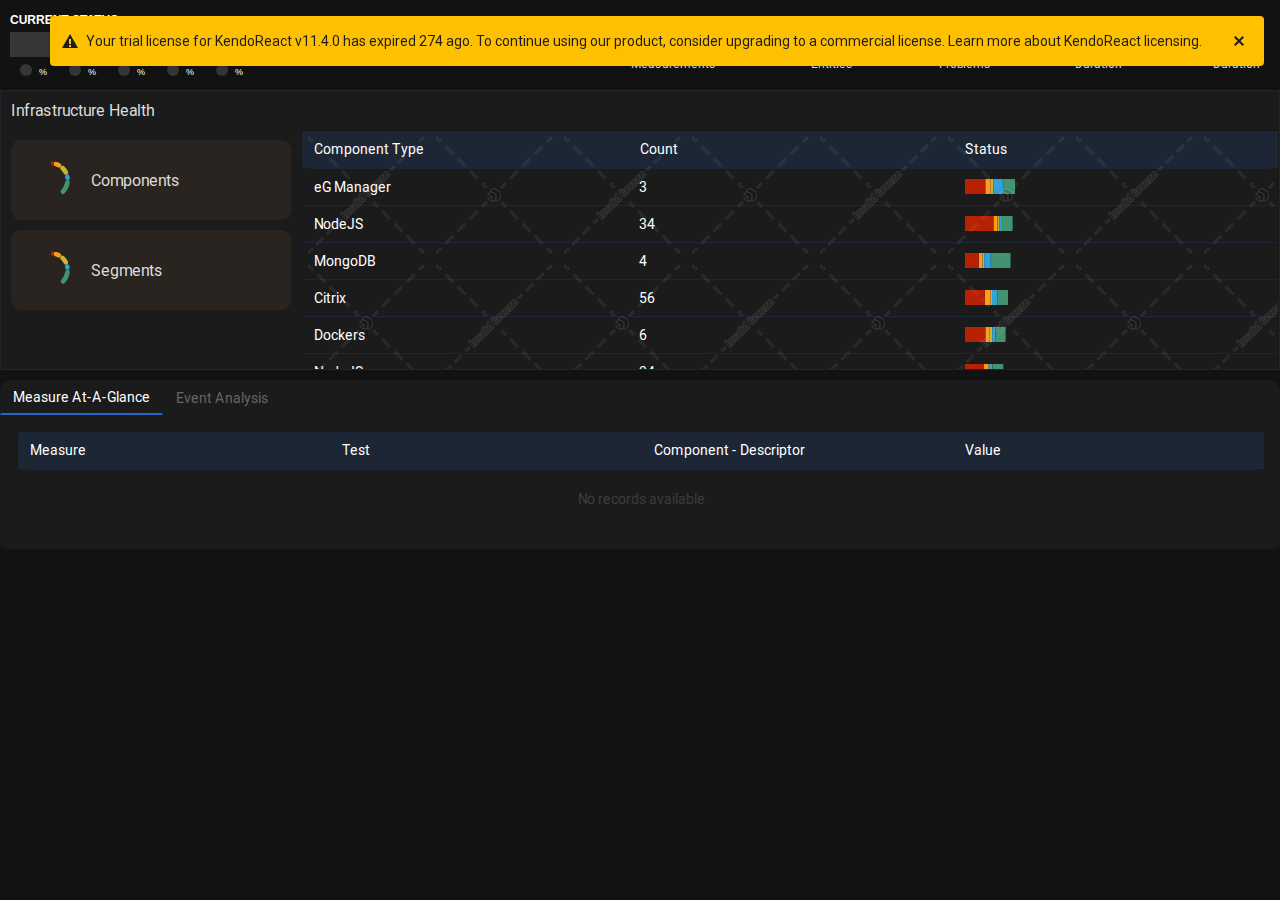
<file: index.html>
<!DOCTYPE html><!--zkNLdVLakFDhSN6dksN7a--><html lang="en"><head><meta charSet="utf-8"/><meta name="viewport" content="width=device-width, initial-scale=1"/><link rel="stylesheet" href="/_next/static/css/30d74e5f93182a72.css" data-precedence="next"/><link rel="stylesheet" href="/_next/static/css/c12256c2e91c997e.css" data-precedence="next"/><link rel="stylesheet" href="/_next/static/css/cbd2be6778cdcf72.css" data-precedence="next"/><link rel="stylesheet" href="/_next/static/css/bf56eec910ad7b9f.css" data-precedence="next"/><link rel="stylesheet" href="/_next/static/css/94a0a2af74ce663d.css" data-precedence="next"/><link rel="preload" as="script" fetchPriority="low" href="/_next/static/chunks/webpack-7456464e1070d5c0.js"/><script src="/_next/static/chunks/f5e865f6-d1008e706bdf8ccf.js" async=""></script><script src="/_next/static/chunks/478-74301725aa60dfba.js" async=""></script><script src="/_next/static/chunks/main-app-f3e2bf63283d8665.js" async=""></script><script src="/_next/static/chunks/app/layout-7ca21fe76e421f5b.js" async=""></script><script src="/_next/static/chunks/0f88f18a-fb4d2efa38119279.js" async=""></script><script src="/_next/static/chunks/52271efe-02d35501e02e3eb5.js" async=""></script><script src="/_next/static/chunks/283-fae392d8bd8a67ba.js" async=""></script><script src="/_next/static/chunks/496-a947c495f934da6b.js" async=""></script><script src="/_next/static/chunks/app/page-5c306bd92f347b72.js" async=""></script><link rel="preload" href="/assets/lang-config.js" as="script"/><link rel="preload" href="/assets/translation.js" as="script"/><link rel="preload" href="//translate.google.com/translate_a/element.js?cb=TranslateInit" as="script"/><link rel="expect" href="#_R_" blocking="render"/><title>Create Next App</title><meta name="description" content="Generated by create next app"/><link rel="icon" href="/favicon.ico" type="image/x-icon" sizes="16x16"/><script>(self.__next_s=self.__next_s||[]).push(["/assets/lang-config.js",{}])</script><script>(self.__next_s=self.__next_s||[]).push(["/assets/translation.js",{}])</script><script src="/_next/static/chunks/polyfills-42372ed130431b0a.js" noModule=""></script></head><body class="__className_10f679"><div hidden=""><!--$--><!--/$--></div><div class="page"><div class="page_top__xGBOm"><div class="page_bar__7RFn6"><div></div></div><div class="page_comdetailsStrip__OiC5X"><div class="page_comdetails__o0EBL"></div></div></div><div class="page_cardTab__ZcEYw" style="height:280px;overflow:hidden"><div class="page_cardHeaders__9sod1">Infrastructure Health</div><div class="tabs-container"><div class="tab-headers"><div class="tab-header active"> <div><div></div></div><div>Components</div></div><div class="tab-header "> <div><div></div></div><div>Segments</div></div></div><div class="tab-content"><div id="_R_a9btb_" style="height:240px" class="k-grid k-grid-md" data-keyboardnavscope="true"><div class="k-grid-aria-root" role="grid" aria-colcount="3" aria-rowcount="9" id="_R_a9btb_-role-element-id" aria-label="Table"><div class="k-grid-header k-grid-draggable-header" role="presentation"><div class="k-grid-header-wrap" role="presentation"><table class="k-table k-grid-header-table k-table-md" role="presentation"><colgroup><col/><col/><col/></colgroup><thead class="k-table-thead" role="rowgroup" data-keyboardnavheader="true"><tr class="k-table-row" style="touch-action:none" role="row" aria-rowindex="1"><th aria-sort="none" aria-colindex="1" aria-selected="false" colSpan="1" rowSpan="1" role="columnheader" class="k-table-th k-header"><span class="k-cell-inner"><span class="k-link !k-cursor-default"><span class="k-column-title">Component Type</span></span></span></th><th aria-sort="none" aria-colindex="2" aria-selected="false" colSpan="1" rowSpan="1" role="columnheader" class="k-table-th k-header"><span class="k-cell-inner"><span class="k-link !k-cursor-default"><span class="k-column-title">Count</span></span></span></th><th aria-sort="none" aria-colindex="3" aria-selected="false" colSpan="1" rowSpan="1" role="columnheader" class="k-table-th k-header"><span class="k-cell-inner"><span class="k-link !k-cursor-default"><span class="k-column-title">Status</span></span></span></th></tr></thead></table></div></div><div class="k-grid-container" role="presentation"><div class="k-grid-content k-virtual-content" role="presentation"><div class="k-grid-table-wrap" role="presentation"><table class="k-table k-grid-table k-table-md" role="presentation"><colgroup><col/><col/><col/></colgroup><tbody role="rowgroup" class="k-table-tbody" data-keyboardnavbody="true"><tr class="customrow"><td colSpan="1" class="k-table-td" role="gridcell" aria-colindex="1" aria-selected="false" data-grid-col-index="0">eG Manager</td><td colSpan="1" class="k-table-td" role="gridcell" aria-colindex="2" aria-selected="false" data-grid-col-index="1">3</td><td colSpan="1" class="k-table-td" role="gridcell" aria-colindex="3" aria-selected="false" data-grid-col-index="2"><div><div></div></div></td></tr><tr class="customrow"><td colSpan="1" class="k-table-td" role="gridcell" aria-colindex="1" aria-selected="false" data-grid-col-index="0">NodeJS</td><td colSpan="1" class="k-table-td" role="gridcell" aria-colindex="2" aria-selected="false" data-grid-col-index="1">34</td><td colSpan="1" class="k-table-td" role="gridcell" aria-colindex="3" aria-selected="false" data-grid-col-index="2"><div><div></div></div></td></tr><tr class="customrow"><td colSpan="1" class="k-table-td" role="gridcell" aria-colindex="1" aria-selected="false" data-grid-col-index="0">MongoDB</td><td colSpan="1" class="k-table-td" role="gridcell" aria-colindex="2" aria-selected="false" data-grid-col-index="1">4</td><td colSpan="1" class="k-table-td" role="gridcell" aria-colindex="3" aria-selected="false" data-grid-col-index="2"><div><div></div></div></td></tr><tr class="customrow"><td colSpan="1" class="k-table-td" role="gridcell" aria-colindex="1" aria-selected="false" data-grid-col-index="0">Citrix</td><td colSpan="1" class="k-table-td" role="gridcell" aria-colindex="2" aria-selected="false" data-grid-col-index="1">56</td><td colSpan="1" class="k-table-td" role="gridcell" aria-colindex="3" aria-selected="false" data-grid-col-index="2"><div><div></div></div></td></tr><tr class="customrow"><td colSpan="1" class="k-table-td" role="gridcell" aria-colindex="1" aria-selected="false" data-grid-col-index="0">Dockers</td><td colSpan="1" class="k-table-td" role="gridcell" aria-colindex="2" aria-selected="false" data-grid-col-index="1">6</td><td colSpan="1" class="k-table-td" role="gridcell" aria-colindex="3" aria-selected="false" data-grid-col-index="2"><div><div></div></div></td></tr><tr class="customrow"><td colSpan="1" class="k-table-td" role="gridcell" aria-colindex="1" aria-selected="false" data-grid-col-index="0">NodeJS</td><td colSpan="1" class="k-table-td" role="gridcell" aria-colindex="2" aria-selected="false" data-grid-col-index="1">34</td><td colSpan="1" class="k-table-td" role="gridcell" aria-colindex="3" aria-selected="false" data-grid-col-index="2"><div><div></div></div></td></tr><tr class="customrow"><td colSpan="1" class="k-table-td" role="gridcell" aria-colindex="1" aria-selected="false" data-grid-col-index="0">MongoDB</td><td colSpan="1" class="k-table-td" role="gridcell" aria-colindex="2" aria-selected="false" data-grid-col-index="1">4</td><td colSpan="1" class="k-table-td" role="gridcell" aria-colindex="3" aria-selected="false" data-grid-col-index="2"><div><div></div></div></td></tr><tr class="customrow"><td colSpan="1" class="k-table-td" role="gridcell" aria-colindex="1" aria-selected="false" data-grid-col-index="0">Citrix</td><td colSpan="1" class="k-table-td" role="gridcell" aria-colindex="2" aria-selected="false" data-grid-col-index="1">56</td><td colSpan="1" class="k-table-td" role="gridcell" aria-colindex="3" aria-selected="false" data-grid-col-index="2"><div><div></div></div></td></tr><tr class="customrow"><td colSpan="1" class="k-table-td" role="gridcell" aria-colindex="1" aria-selected="false" data-grid-col-index="0">Dockers</td><td colSpan="1" class="k-table-td" role="gridcell" aria-colindex="2" aria-selected="false" data-grid-col-index="1">6</td><td colSpan="1" class="k-table-td" role="gridcell" aria-colindex="3" aria-selected="false" data-grid-col-index="2"><div><div></div></div></td></tr></tbody></table></div></div></div><div style="display:none"></div><div style="display:none"></div><div style="position:absolute;width:100%;height:100%;top:0;left:0;right:0;bottom:0;opacity:0.12;z-index:101;pointer-events:none;background-image:url(&#x27;[data-uri]&#x27;)"></div></div></div></div></div></div><div style="margin:10px 0px 0px 0px"><div id="_R_dbtb_" class="k-tabstrip k-pos-relative k-tabstrip-md k-tabstrip-top tabholder"><div class="k-tabstrip-items-wrapper k-tabstrip-items-wrapper-scroll k-hstack"><ul class="k-tabstrip-items k-tabstrip-items-scroll k-reset k-tabstrip-items-start" role="tablist"><li id="_R_dbtb_-nav-item-id-0" aria-selected="true" aria-controls="_R_dbtb_-content-panel-id" role="tab" class="k-item k-tabstrip-item k-active k-first"><span class="k-link">Measure At-A-Glance</span></li><li id="_R_dbtb_-nav-item-id-1" aria-selected="false" aria-controls="_R_dbtb_-content-panel-id" role="tab" class="k-item k-tabstrip-item k-last"><span class="k-link">Event Analysis</span></li></ul></div><div class="k-tabstrip-content k-active" id="_R_dbtb_-content-panel-id" role="tabpanel" aria-hidden="false" aria-labelledby="_R_dbtb_-nav-item-id-0" tabindex="0"><div style="position:initial" class="k-animation-container k-animation-container-relative"><div style="transition-delay:0ms" class="k-child-animation-container"><div id="_R_dbtb_-content-panel-id0"><div id="_R_ddbtb_" style="height:100%" class="k-grid k-grid-md" data-keyboardnavscope="true"><div class="k-grid-aria-root" role="grid" aria-colcount="4" aria-rowcount="0" id="_R_ddbtb_-role-element-id" aria-label="Table"><div class="k-grid-header k-grid-draggable-header" role="presentation"><div class="k-grid-header-wrap" role="presentation"><table class="k-table k-grid-header-table k-table-md" role="presentation"><colgroup><col/><col/><col/><col/></colgroup><thead class="k-table-thead" role="rowgroup" data-keyboardnavheader="true"><tr class="k-table-row" style="touch-action:none" role="row" aria-rowindex="1"><th aria-sort="none" aria-colindex="1" aria-selected="false" colSpan="1" rowSpan="1" role="columnheader" class="k-table-th k-header"><span class="k-cell-inner"><span class="k-link !k-cursor-default"><span class="k-column-title">Measure</span></span></span></th><th aria-sort="none" aria-colindex="2" aria-selected="false" colSpan="1" rowSpan="1" role="columnheader" class="k-table-th k-header"><span class="k-cell-inner"><span class="k-link !k-cursor-default"><span class="k-column-title">Test</span></span></span></th><th aria-sort="none" aria-colindex="3" aria-selected="false" colSpan="1" rowSpan="1" role="columnheader" class="k-table-th k-header"><span class="k-cell-inner"><span class="k-link !k-cursor-default"><span class="k-column-title">Component - Descriptor</span></span></span></th><th aria-sort="none" aria-colindex="4" aria-selected="false" colSpan="1" rowSpan="1" role="columnheader" class="k-table-th k-header"><span class="k-cell-inner"><span class="k-link !k-cursor-default"><span class="k-column-title">Value</span></span></span></th></tr></thead></table></div></div><div class="k-grid-container" role="presentation"><div class="k-grid-content k-virtual-content" role="presentation"><div class="k-grid-table-wrap" role="presentation"><table class="k-table k-grid-table k-table-md" role="presentation"><colgroup><col/><col/><col/><col/></colgroup><tbody role="rowgroup" class="k-table-tbody" data-keyboardnavbody="true"></tbody></table><div class="k-grid-norecords"><div class="k-grid-norecords-template" data-keyboardnavid="_no-records_cell">No records available</div></div></div></div></div><div style="display:none"></div><div style="display:none"></div></div></div></div></div></div></div></div></div><footer class="page_footer__sHKi3"></footer></div><!--$--><!--/$--><script src="/_next/static/chunks/webpack-7456464e1070d5c0.js" id="_R_" async=""></script><script>(self.__next_f=self.__next_f||[]).push([0])</script><script>self.__next_f.push([1,"1:\"$Sreact.fragment\"\n2:I[1402,[\"177\",\"static/chunks/app/layout-7ca21fe76e421f5b.js\"],\"\"]\n3:I[9766,[],\"\"]\n4:I[8924,[],\"\"]\n5:I[1959,[],\"ClientPageRoot\"]\n6:I[1214,[\"191\",\"static/chunks/0f88f18a-fb4d2efa38119279.js\",\"910\",\"static/chunks/52271efe-02d35501e02e3eb5.js\",\"283\",\"static/chunks/283-fae392d8bd8a67ba.js\",\"496\",\"static/chunks/496-a947c495f934da6b.js\",\"974\",\"static/chunks/app/page-5c306bd92f347b72.js\"],\"default\"]\n9:I[4431,[],\"OutletBoundary\"]\nb:I[5278,[],\"AsyncMetadataOutlet\"]\nd:I[4431,[],\"ViewportBoundary\"]\nf:I[4431,[],\"MetadataBoundary\"]\n10:\"$Sreact.suspense\"\n12:I[7150,[],\"\"]\n:HL[\"/_next/static/css/30d74e5f93182a72.css\",\"style\"]\n:HL[\"/_next/static/css/c12256c2e91c997e.css\",\"style\"]\n:HL[\"/_next/static/css/cbd2be6778cdcf72.css\",\"style\"]\n:HL[\"/_next/static/css/bf56eec910ad7b9f.css\",\"style\"]\n:HL[\"/_next/static/css/94a0a2af74ce663d.css\",\"style\"]\n"])</script><script>self.__next_f.push([1,"0:{\"P\":null,\"b\":\"zkNLdVLakFDhSN6dksN7a\",\"p\":\"\",\"c\":[\"\",\"\"],\"i\":false,\"f\":[[[\"\",{\"children\":[\"__PAGE__\",{}]},\"$undefined\",\"$undefined\",true],[\"\",[\"$\",\"$1\",\"c\",{\"children\":[[[\"$\",\"link\",\"0\",{\"rel\":\"stylesheet\",\"href\":\"/_next/static/css/30d74e5f93182a72.css\",\"precedence\":\"next\",\"crossOrigin\":\"$undefined\",\"nonce\":\"$undefined\"}],[\"$\",\"link\",\"1\",{\"rel\":\"stylesheet\",\"href\":\"/_next/static/css/c12256c2e91c997e.css\",\"precedence\":\"next\",\"crossOrigin\":\"$undefined\",\"nonce\":\"$undefined\"}],[\"$\",\"link\",\"2\",{\"rel\":\"stylesheet\",\"href\":\"/_next/static/css/cbd2be6778cdcf72.css\",\"precedence\":\"next\",\"crossOrigin\":\"$undefined\",\"nonce\":\"$undefined\"}],[\"$\",\"link\",\"3\",{\"rel\":\"stylesheet\",\"href\":\"/_next/static/css/bf56eec910ad7b9f.css\",\"precedence\":\"next\",\"crossOrigin\":\"$undefined\",\"nonce\":\"$undefined\"}]],[\"$\",\"html\",null,{\"lang\":\"en\",\"children\":[[\"$\",\"head\",null,{\"children\":[[\"$\",\"$L2\",null,{\"src\":\"/assets/lang-config.js\",\"strategy\":\"beforeInteractive\"}],[\"$\",\"$L2\",null,{\"src\":\"/assets/translation.js\",\"strategy\":\"beforeInteractive\"}],[\"$\",\"$L2\",null,{\"src\":\"//translate.google.com/translate_a/element.js?cb=TranslateInit\",\"strategy\":\"afterInteractive\"}]]}],[\"$\",\"body\",null,{\"className\":\"__className_10f679\",\"children\":[\"$\",\"$L3\",null,{\"parallelRouterKey\":\"children\",\"error\":\"$undefined\",\"errorStyles\":\"$undefined\",\"errorScripts\":\"$undefined\",\"template\":[\"$\",\"$L4\",null,{}],\"templateStyles\":\"$undefined\",\"templateScripts\":\"$undefined\",\"notFound\":[[[\"$\",\"title\",null,{\"children\":\"404: This page could not be found.\"}],[\"$\",\"div\",null,{\"style\":{\"fontFamily\":\"system-ui,\\\"Segoe UI\\\",Roboto,Helvetica,Arial,sans-serif,\\\"Apple Color Emoji\\\",\\\"Segoe UI Emoji\\\"\",\"height\":\"100vh\",\"textAlign\":\"center\",\"display\":\"flex\",\"flexDirection\":\"column\",\"alignItems\":\"center\",\"justifyContent\":\"center\"},\"children\":[\"$\",\"div\",null,{\"children\":[[\"$\",\"style\",null,{\"dangerouslySetInnerHTML\":{\"__html\":\"body{color:#000;background:#fff;margin:0}.next-error-h1{border-right:1px solid rgba(0,0,0,.3)}@media (prefers-color-scheme:dark){body{color:#fff;background:#000}.next-error-h1{border-right:1px solid rgba(255,255,255,.3)}}\"}}],[\"$\",\"h1\",null,{\"className\":\"next-error-h1\",\"style\":{\"display\":\"inline-block\",\"margin\":\"0 20px 0 0\",\"padding\":\"0 23px 0 0\",\"fontSize\":24,\"fontWeight\":500,\"verticalAlign\":\"top\",\"lineHeight\":\"49px\"},\"children\":404}],[\"$\",\"div\",null,{\"style\":{\"display\":\"inline-block\"},\"children\":[\"$\",\"h2\",null,{\"style\":{\"fontSize\":14,\"fontWeight\":400,\"lineHeight\":\"49px\",\"margin\":0},\"children\":\"This page could not be found.\"}]}]]}]}]],[]],\"forbidden\":\"$undefined\",\"unauthorized\":\"$undefined\"}]}]]}]]}],{\"children\":[\"__PAGE__\",[\"$\",\"$1\",\"c\",{\"children\":[[\"$\",\"$L5\",null,{\"Component\":\"$6\",\"searchParams\":{},\"params\":{},\"promises\":[\"$@7\",\"$@8\"]}],[[\"$\",\"link\",\"0\",{\"rel\":\"stylesheet\",\"href\":\"/_next/static/css/94a0a2af74ce663d.css\",\"precedence\":\"next\",\"crossOrigin\":\"$undefined\",\"nonce\":\"$undefined\"}]],[\"$\",\"$L9\",null,{\"children\":[\"$La\",[\"$\",\"$Lb\",null,{\"promise\":\"$@c\"}]]}]]}],{},null,false]},null,false],[\"$\",\"$1\",\"h\",{\"children\":[null,[[\"$\",\"$Ld\",null,{\"children\":\"$Le\"}],null],[\"$\",\"$Lf\",null,{\"children\":[\"$\",\"div\",null,{\"hidden\":true,\"children\":[\"$\",\"$10\",null,{\"fallback\":null,\"children\":\"$L11\"}]}]}]]}],false]],\"m\":\"$undefined\",\"G\":[\"$12\",[]],\"s\":false,\"S\":true}\n"])</script><script>self.__next_f.push([1,"7:{}\n8:\"$0:f:0:1:2:children:1:props:children:0:props:params\"\n"])</script><script>self.__next_f.push([1,"e:[[\"$\",\"meta\",\"0\",{\"charSet\":\"utf-8\"}],[\"$\",\"meta\",\"1\",{\"name\":\"viewport\",\"content\":\"width=device-width, initial-scale=1\"}]]\na:null\n"])</script><script>self.__next_f.push([1,"13:I[622,[],\"IconMark\"]\nc:{\"metadata\":[[\"$\",\"title\",\"0\",{\"children\":\"Create Next App\"}],[\"$\",\"meta\",\"1\",{\"name\":\"description\",\"content\":\"Generated by create next app\"}],[\"$\",\"link\",\"2\",{\"rel\":\"icon\",\"href\":\"/favicon.ico\",\"type\":\"image/x-icon\",\"sizes\":\"16x16\"}],[\"$\",\"$L13\",\"3\",{}]],\"error\":null,\"digest\":\"$undefined\"}\n"])</script><script>self.__next_f.push([1,"11:\"$c:metadata\"\n"])</script></body></html>
</file>
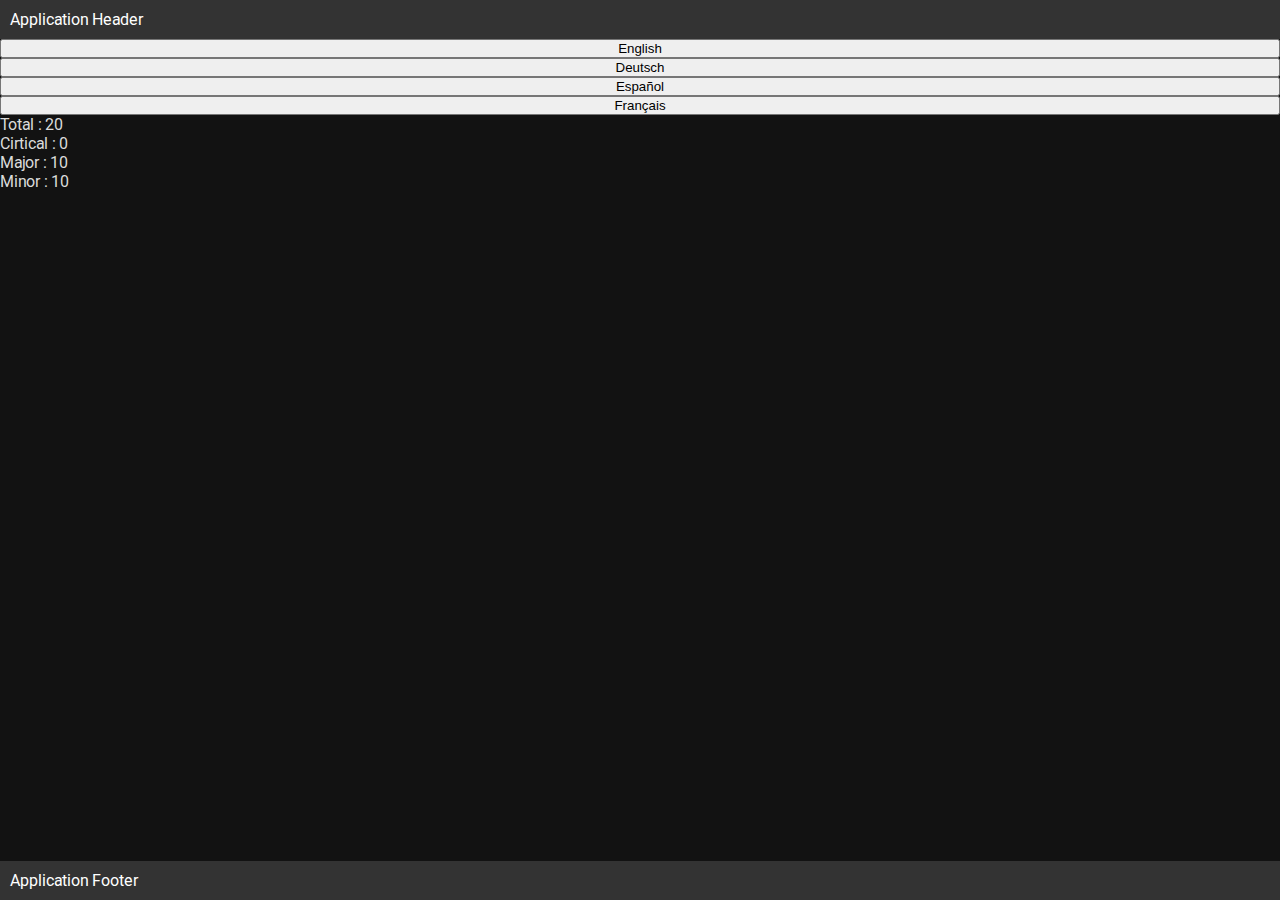
<file: fullscreen.html>
<!DOCTYPE html><!--zkNLdVLakFDhSN6dksN7a--><html lang="en"><head><meta charSet="utf-8"/><meta name="viewport" content="width=device-width, initial-scale=1"/><link rel="stylesheet" href="/_next/static/css/30d74e5f93182a72.css" data-precedence="next"/><link rel="stylesheet" href="/_next/static/css/c12256c2e91c997e.css" data-precedence="next"/><link rel="stylesheet" href="/_next/static/css/cbd2be6778cdcf72.css" data-precedence="next"/><link rel="stylesheet" href="/_next/static/css/bf56eec910ad7b9f.css" data-precedence="next"/><link rel="stylesheet" href="/_next/static/css/ecf3df6bb3f184ed.css" data-precedence="next"/><link rel="preload" as="script" fetchPriority="low" href="/_next/static/chunks/webpack-7456464e1070d5c0.js"/><script src="/_next/static/chunks/f5e865f6-d1008e706bdf8ccf.js" async=""></script><script src="/_next/static/chunks/478-74301725aa60dfba.js" async=""></script><script src="/_next/static/chunks/main-app-f3e2bf63283d8665.js" async=""></script><script src="/_next/static/chunks/app/layout-7ca21fe76e421f5b.js" async=""></script><script src="/_next/static/chunks/aa60288b-14eb83a5f9bd73b0.js" async=""></script><script src="/_next/static/chunks/955-ae8b65afaac1effd.js" async=""></script><script src="/_next/static/chunks/app/fullscreen/page-15fa25c6b15a6326.js" async=""></script><link rel="preload" href="/assets/lang-config.js" as="script"/><link rel="preload" href="/assets/translation.js" as="script"/><link rel="preload" href="//translate.google.com/translate_a/element.js?cb=TranslateInit" as="script"/><link rel="expect" href="#_R_" blocking="render"/><title>Create Next App</title><meta name="description" content="Generated by create next app"/><link rel="icon" href="/favicon.ico" type="image/x-icon" sizes="16x16"/><script>(self.__next_s=self.__next_s||[]).push(["/assets/lang-config.js",{}])</script><script>(self.__next_s=self.__next_s||[]).push(["/assets/translation.js",{}])</script><script src="/_next/static/chunks/polyfills-42372ed130431b0a.js" noModule=""></script></head><body class="__className_10f679"><div hidden=""><!--$--><!--/$--></div><div style="height:100vh;overflow:auto;display:flex;flex-direction:column"><header style="padding:10px;background:#333;color:white">Application Header</header><div style="flex-grow:1;height:300px"> <div>Total : 20 </div><div>Cirtical : 0 </div><div>Major : 10 </div><div>Minor : 10 </div></div><footer style="padding:10px;background:#333;color:white">Application Footer</footer></div><!--$--><!--/$--><script src="/_next/static/chunks/webpack-7456464e1070d5c0.js" id="_R_" async=""></script><script>(self.__next_f=self.__next_f||[]).push([0])</script><script>self.__next_f.push([1,"1:\"$Sreact.fragment\"\n2:I[1402,[\"177\",\"static/chunks/app/layout-7ca21fe76e421f5b.js\"],\"\"]\n3:I[9766,[],\"\"]\n4:I[8924,[],\"\"]\n5:I[1959,[],\"ClientPageRoot\"]\n6:I[499,[\"843\",\"static/chunks/aa60288b-14eb83a5f9bd73b0.js\",\"955\",\"static/chunks/955-ae8b65afaac1effd.js\",\"838\",\"static/chunks/app/fullscreen/page-15fa25c6b15a6326.js\"],\"default\"]\n9:I[4431,[],\"OutletBoundary\"]\nb:I[5278,[],\"AsyncMetadataOutlet\"]\nd:I[4431,[],\"ViewportBoundary\"]\nf:I[4431,[],\"MetadataBoundary\"]\n10:\"$Sreact.suspense\"\n12:I[7150,[],\"\"]\n:HL[\"/_next/static/css/30d74e5f93182a72.css\",\"style\"]\n:HL[\"/_next/static/css/c12256c2e91c997e.css\",\"style\"]\n:HL[\"/_next/static/css/cbd2be6778cdcf72.css\",\"style\"]\n:HL[\"/_next/static/css/bf56eec910ad7b9f.css\",\"style\"]\n:HL[\"/_next/static/css/ecf3df6bb3f184ed.css\",\"style\"]\n"])</script><script>self.__next_f.push([1,"0:{\"P\":null,\"b\":\"zkNLdVLakFDhSN6dksN7a\",\"p\":\"\",\"c\":[\"\",\"fullscreen\"],\"i\":false,\"f\":[[[\"\",{\"children\":[\"fullscreen\",{\"children\":[\"__PAGE__\",{}]}]},\"$undefined\",\"$undefined\",true],[\"\",[\"$\",\"$1\",\"c\",{\"children\":[[[\"$\",\"link\",\"0\",{\"rel\":\"stylesheet\",\"href\":\"/_next/static/css/30d74e5f93182a72.css\",\"precedence\":\"next\",\"crossOrigin\":\"$undefined\",\"nonce\":\"$undefined\"}],[\"$\",\"link\",\"1\",{\"rel\":\"stylesheet\",\"href\":\"/_next/static/css/c12256c2e91c997e.css\",\"precedence\":\"next\",\"crossOrigin\":\"$undefined\",\"nonce\":\"$undefined\"}],[\"$\",\"link\",\"2\",{\"rel\":\"stylesheet\",\"href\":\"/_next/static/css/cbd2be6778cdcf72.css\",\"precedence\":\"next\",\"crossOrigin\":\"$undefined\",\"nonce\":\"$undefined\"}],[\"$\",\"link\",\"3\",{\"rel\":\"stylesheet\",\"href\":\"/_next/static/css/bf56eec910ad7b9f.css\",\"precedence\":\"next\",\"crossOrigin\":\"$undefined\",\"nonce\":\"$undefined\"}]],[\"$\",\"html\",null,{\"lang\":\"en\",\"children\":[[\"$\",\"head\",null,{\"children\":[[\"$\",\"$L2\",null,{\"src\":\"/assets/lang-config.js\",\"strategy\":\"beforeInteractive\"}],[\"$\",\"$L2\",null,{\"src\":\"/assets/translation.js\",\"strategy\":\"beforeInteractive\"}],[\"$\",\"$L2\",null,{\"src\":\"//translate.google.com/translate_a/element.js?cb=TranslateInit\",\"strategy\":\"afterInteractive\"}]]}],[\"$\",\"body\",null,{\"className\":\"__className_10f679\",\"children\":[\"$\",\"$L3\",null,{\"parallelRouterKey\":\"children\",\"error\":\"$undefined\",\"errorStyles\":\"$undefined\",\"errorScripts\":\"$undefined\",\"template\":[\"$\",\"$L4\",null,{}],\"templateStyles\":\"$undefined\",\"templateScripts\":\"$undefined\",\"notFound\":[[[\"$\",\"title\",null,{\"children\":\"404: This page could not be found.\"}],[\"$\",\"div\",null,{\"style\":{\"fontFamily\":\"system-ui,\\\"Segoe UI\\\",Roboto,Helvetica,Arial,sans-serif,\\\"Apple Color Emoji\\\",\\\"Segoe UI Emoji\\\"\",\"height\":\"100vh\",\"textAlign\":\"center\",\"display\":\"flex\",\"flexDirection\":\"column\",\"alignItems\":\"center\",\"justifyContent\":\"center\"},\"children\":[\"$\",\"div\",null,{\"children\":[[\"$\",\"style\",null,{\"dangerouslySetInnerHTML\":{\"__html\":\"body{color:#000;background:#fff;margin:0}.next-error-h1{border-right:1px solid rgba(0,0,0,.3)}@media (prefers-color-scheme:dark){body{color:#fff;background:#000}.next-error-h1{border-right:1px solid rgba(255,255,255,.3)}}\"}}],[\"$\",\"h1\",null,{\"className\":\"next-error-h1\",\"style\":{\"display\":\"inline-block\",\"margin\":\"0 20px 0 0\",\"padding\":\"0 23px 0 0\",\"fontSize\":24,\"fontWeight\":500,\"verticalAlign\":\"top\",\"lineHeight\":\"49px\"},\"children\":404}],[\"$\",\"div\",null,{\"style\":{\"display\":\"inline-block\"},\"children\":[\"$\",\"h2\",null,{\"style\":{\"fontSize\":14,\"fontWeight\":400,\"lineHeight\":\"49px\",\"margin\":0},\"children\":\"This page could not be found.\"}]}]]}]}]],[]],\"forbidden\":\"$undefined\",\"unauthorized\":\"$undefined\"}]}]]}]]}],{\"children\":[\"fullscreen\",[\"$\",\"$1\",\"c\",{\"children\":[null,[\"$\",\"$L3\",null,{\"parallelRouterKey\":\"children\",\"error\":\"$undefined\",\"errorStyles\":\"$undefined\",\"errorScripts\":\"$undefined\",\"template\":[\"$\",\"$L4\",null,{}],\"templateStyles\":\"$undefined\",\"templateScripts\":\"$undefined\",\"notFound\":\"$undefined\",\"forbidden\":\"$undefined\",\"unauthorized\":\"$undefined\"}]]}],{\"children\":[\"__PAGE__\",[\"$\",\"$1\",\"c\",{\"children\":[[\"$\",\"$L5\",null,{\"Component\":\"$6\",\"searchParams\":{},\"params\":{},\"promises\":[\"$@7\",\"$@8\"]}],[[\"$\",\"link\",\"0\",{\"rel\":\"stylesheet\",\"href\":\"/_next/static/css/ecf3df6bb3f184ed.css\",\"precedence\":\"next\",\"crossOrigin\":\"$undefined\",\"nonce\":\"$undefined\"}]],[\"$\",\"$L9\",null,{\"children\":[\"$La\",[\"$\",\"$Lb\",null,{\"promise\":\"$@c\"}]]}]]}],{},null,false]},null,false]},null,false],[\"$\",\"$1\",\"h\",{\"children\":[null,[[\"$\",\"$Ld\",null,{\"children\":\"$Le\"}],null],[\"$\",\"$Lf\",null,{\"children\":[\"$\",\"div\",null,{\"hidden\":true,\"children\":[\"$\",\"$10\",null,{\"fallback\":null,\"children\":\"$L11\"}]}]}]]}],false]],\"m\":\"$undefined\",\"G\":[\"$12\",[]],\"s\":false,\"S\":true}\n"])</script><script>self.__next_f.push([1,"7:{}\n8:\"$0:f:0:1:2:children:2:children:1:props:children:0:props:params\"\n"])</script><script>self.__next_f.push([1,"e:[[\"$\",\"meta\",\"0\",{\"charSet\":\"utf-8\"}],[\"$\",\"meta\",\"1\",{\"name\":\"viewport\",\"content\":\"width=device-width, initial-scale=1\"}]]\na:null\n"])</script><script>self.__next_f.push([1,"13:I[622,[],\"IconMark\"]\nc:{\"metadata\":[[\"$\",\"title\",\"0\",{\"children\":\"Create Next App\"}],[\"$\",\"meta\",\"1\",{\"name\":\"description\",\"content\":\"Generated by create next app\"}],[\"$\",\"link\",\"2\",{\"rel\":\"icon\",\"href\":\"/favicon.ico\",\"type\":\"image/x-icon\",\"sizes\":\"16x16\"}],[\"$\",\"$L13\",\"3\",{}]],\"error\":null,\"digest\":\"$undefined\"}\n"])</script><script>self.__next_f.push([1,"11:\"$c:metadata\"\n"])</script></body></html>
</file>
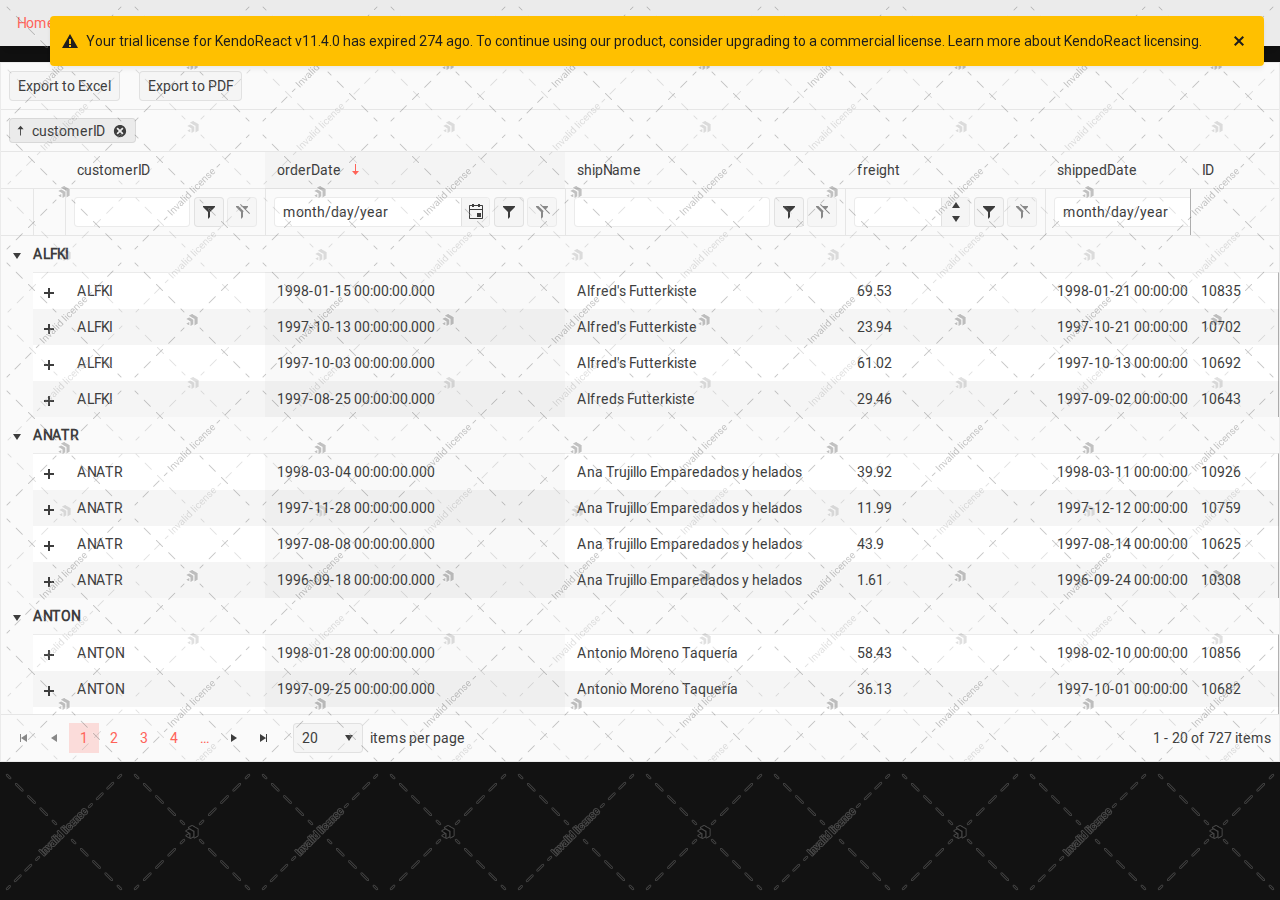
<file: grid.html>
<!DOCTYPE html><!--zkNLdVLakFDhSN6dksN7a--><html lang="en"><head><meta charSet="utf-8"/><meta name="viewport" content="width=device-width, initial-scale=1"/><link rel="stylesheet" href="/_next/static/css/30d74e5f93182a72.css" data-precedence="next"/><link rel="stylesheet" href="/_next/static/css/c12256c2e91c997e.css" data-precedence="next"/><link rel="stylesheet" href="/_next/static/css/cbd2be6778cdcf72.css" data-precedence="next"/><link rel="stylesheet" href="/_next/static/css/bf56eec910ad7b9f.css" data-precedence="next"/><link rel="preload" as="script" fetchPriority="low" href="/_next/static/chunks/webpack-7456464e1070d5c0.js"/><script src="/_next/static/chunks/f5e865f6-d1008e706bdf8ccf.js" async=""></script><script src="/_next/static/chunks/478-74301725aa60dfba.js" async=""></script><script src="/_next/static/chunks/main-app-f3e2bf63283d8665.js" async=""></script><script src="/_next/static/chunks/app/layout-7ca21fe76e421f5b.js" async=""></script><script src="/_next/static/chunks/0f88f18a-fb4d2efa38119279.js" async=""></script><script src="/_next/static/chunks/188e8aaa-1576b7b822d81148.js" async=""></script><script src="/_next/static/chunks/875825e2-f4da6654f4ef45ba.js" async=""></script><script src="/_next/static/chunks/d450c3ac-6c09c7be639b4143.js" async=""></script><script src="/_next/static/chunks/283-fae392d8bd8a67ba.js" async=""></script><script src="/_next/static/chunks/545-32e93b52dcff5bcd.js" async=""></script><script src="/_next/static/chunks/app/grid/page-bd01fb8505e3ef72.js" async=""></script><link rel="preload" href="/assets/lang-config.js" as="script"/><link rel="preload" href="/assets/translation.js" as="script"/><link rel="preload" href="//translate.google.com/translate_a/element.js?cb=TranslateInit" as="script"/><link rel="expect" href="#_R_" blocking="render"/><title>Create Next App</title><meta name="description" content="Generated by create next app"/><link rel="icon" href="/favicon.ico" type="image/x-icon" sizes="16x16"/><script>(self.__next_s=self.__next_s||[]).push(["/assets/lang-config.js",{}])</script><script>(self.__next_s=self.__next_s||[]).push(["/assets/translation.js",{}])</script><script src="/_next/static/chunks/polyfills-42372ed130431b0a.js" noModule=""></script></head><body class="__className_10f679"><div hidden=""><!--$--><!--/$--></div><div class="k-appbar k-appbar-top k-appbar-static k-appbar-light" id="_R_2lubtb_"><div class="k-appbar-section"><button class="k-button k-button-md k-button-flat k-button-flat-primary k-rounded-md k-mr-1"><span class="k-button-text"><a href="/">Home</a></span></button></div></div><div class="k-mt-4"><div id="test" style="height:700px" class="k-grid k-grid-md" data-keyboardnavscope="true"><div aria-label="Top toolbar" aria-controls="test-role-element-id" class="k-toolbar k-toolbar-md k-toolbar-solid k-toolbar-scrollable k-grid-toolbar" role="toolbar"><span class="k-toolbar-items k-toolbar-items-scroll"><button title="Export to Excel" class="k-button k-button-md k-button-solid k-button-solid-base k-rounded-md"><span class="k-button-text">Export to Excel</span></button> <button class="k-button k-button-md k-button-solid k-button-solid-base k-rounded-md"><span class="k-button-text">Export to PDF</span></button></span></div><div class="k-grouping-header" role="toolbar" aria-label="Group panel" aria-controls="test-role-element-id"><div class="k-chip-list k-chip-list-md" role="none"><div class="k-chip k-chip-md k-chip-solid k-chip-solid-base k-rounded-md" tabindex="0" role="button" style="touch-action:none"><span><span class="k-icon k-svg-icon k-svg-i-sort-asc-small k-icon-sm" aria-hidden="true"><svg aria-hidden="true" focusable="false" xmlns="http://www.w3.org/2000/svg" viewBox="0 0 512 512"><path d="M256 192v224h-32V192h-96L240 64l112 128z" /></svg></span></span><span class="k-chip-content"><span class="k-chip-label">customerID</span></span><span class="k-chip-actions"><span class="k-chip-action k-chip-remove-action"><span class="k-icon k-svg-icon k-svg-i-x-circle k-icon-sm" aria-hidden="true"><svg aria-hidden="true" focusable="false" xmlns="http://www.w3.org/2000/svg" viewBox="0 0 512 512"><path d="M256 32C132.3 32 32 132.3 32 256s100.3 224 224 224 224-100.3 224-224S379.7 32 256 32m128 306.7L338.7 384 256 301.3 173.3 384 128 338.7l82.7-82.7-82.7-82.7 45.3-45.3 82.7 82.7 82.7-82.7 45.3 45.3-82.7 82.7z" /></svg></span></span></span></div></div><div class="k-grouping-drop-container"> </div></div><div class="k-grid-aria-root" role="grid" aria-colcount="9" aria-rowcount="727" id="test-role-element-id" aria-label="Table"><div class="k-grid-header k-grid-draggable-header" role="presentation"><div class="k-grid-header-wrap" role="presentation"><table class="k-table k-grid-header-table k-table-md" role="presentation"><colgroup><col width="32px"/><col width="32px"/><col width="200px"/><col width="300px"/><col width="280px"/><col width="200px"/><col width="300px"/><col width="200px"/><col width="90px"/></colgroup><thead class="k-table-thead" role="rowgroup" data-keyboardnavheader="true"><tr class="k-table-row" style="touch-action:none" role="row" aria-rowindex="1"><th colSpan="1" rowSpan="1" role="columnheader" class="k-table-th k-header" style="left:0;right:0"><span class="k-cell-inner"><span class="k-link !k-cursor-default"><span class="k-column-title"> </span></span></span></th><th aria-sort="none" aria-colindex="2" aria-selected="false" colSpan="1" rowSpan="1" role="columnheader" class="k-table-th k-header k-hierarchy-cell k-header" style="left:0;right:0"><span class="k-cell-inner"><span class="k-link !k-cursor-default"><span class="k-column-title"> </span></span></span></th><th aria-sort="none" aria-colindex="3" aria-selected="false" colSpan="1" rowSpan="1" role="columnheader" class="k-table-th k-header"><span class="k-cell-inner"><span class="k-link"><span class="k-column-title">customerID</span></span></span></th><th aria-sort="descending" aria-colindex="4" aria-selected="false" colSpan="1" rowSpan="1" role="columnheader" class="k-table-th k-header k-sorted"><span class="k-cell-inner"><span class="k-link"><span class="k-column-title">orderDate</span><span class="k-sort-icon"><span class="k-icon k-svg-icon k-svg-i-sort-desc-small" aria-hidden="true"><svg aria-hidden="true" focusable="false" xmlns="http://www.w3.org/2000/svg" viewBox="0 0 512 512"><path d="M352 288 240 416 128 288h96V64h32v224z" /></svg></span></span></span></span></th><th aria-sort="none" aria-colindex="5" aria-selected="false" colSpan="1" rowSpan="1" role="columnheader" class="k-table-th k-header"><span class="k-cell-inner"><span class="k-link"><span class="k-column-title">shipName</span></span></span></th><th aria-sort="none" aria-colindex="6" aria-selected="false" colSpan="1" rowSpan="1" role="columnheader" class="k-table-th k-header"><span class="k-cell-inner"><span class="k-link"><span class="k-column-title">freight</span></span></span></th><th aria-sort="none" aria-colindex="7" aria-selected="false" colSpan="1" rowSpan="1" role="columnheader" class="k-table-th k-header"><span class="k-cell-inner"><span class="k-link"><span class="k-column-title">shippedDate</span></span></span></th><th aria-sort="none" aria-colindex="8" aria-selected="false" colSpan="1" rowSpan="1" role="columnheader" class="k-table-th k-header"><span class="k-cell-inner"><span class="k-link"><span class="k-column-title">employeeID</span></span></span></th><th aria-sort="none" aria-colindex="9" aria-selected="false" colSpan="1" rowSpan="1" role="columnheader" class="k-table-th k-header k-grid-header-sticky" style="left:0;right:0"><span class="k-cell-inner"><span class="k-link"><span class="k-column-title">ID</span></span></span></th></tr><tr class="k-table-row k-filter-row" aria-rowindex="2" role="row"><td aria-label="value Filter" aria-colindex="1" class="k-table-td" role="gridcell" style="left:0;right:0"></td><td aria-label="undefined Filter" aria-colindex="2" class="k-table-td" role="gridcell" style="left:0;right:0"></td><td aria-label="customerID Filter" aria-colindex="3" class="k-table-td" role="gridcell"><div class="k-filtercell"><div class="k-filtercell-wrapper"><span class="k-textbox k-input k-input-md k-input-solid k-rounded-md"><input class="k-input-inner" aria-label="customerID Filter" value=""/></span><div class="k-filtercell-operator"><span class="k-dropdownlist k-picker k-picker-md k-picker-solid k-rounded-md k-dropdown-operator" tabindex="0" role="combobox" aria-required="false" aria-haspopup="listbox" aria-expanded="false" aria-owns="_R_33kbdclubtb_-listbox-id" aria-describedby="_R_33kbdclubtb_-accessibility-id" aria-controls="_R_33kbdclubtb_-listbox-id" title="Choose Operator"><span id="_R_33kbdclubtb_-accessibility-id" class="k-input-inner"></span><button tabindex="-1" type="button" aria-label="select" class="k-button k-button-md k-button-solid k-button-solid-base k-icon-button k-input-button"><span class="k-icon k-svg-icon k-svg-i-filter k-button-icon" aria-hidden="true"><svg aria-hidden="true" focusable="false" xmlns="http://www.w3.org/2000/svg" viewBox="0 0 512 512"><path d="M64 64v32l160 160v224l64-64V256L448 96V64z" /></svg></span></button><select tabindex="-1" aria-hidden="true" style="opacity:0;width:1px;border:0;z-index:-1;position:absolute;left:50%"><option></option></select></span> <button title="Clear" type="button" disabled="" class="k-button k-button-md k-button-solid k-button-solid-base k-rounded-md k-icon-button k-disabled"><span class="k-icon k-svg-icon k-svg-i-filter-clear k-button-icon" aria-hidden="true"><svg aria-hidden="true" focusable="false" xmlns="http://www.w3.org/2000/svg" viewBox="0 0 512 512"><path d="m143.5 64 168.2 168.2L288 256v160l-64 64V256L64 96V64zm236.1 100.4L448 96V64H279.3l-64-64L192 22l298 298 22-23.3z" /></svg></span></button></div></div></div></td><td aria-label="orderDate Filter" aria-colindex="4" class="k-table-td  k-sorted" role="gridcell"><div class="k-filtercell"><div class="k-filtercell-wrapper"><span class="k-input k-datepicker k-input-md k-rounded-md k-input-solid"><span class="k-dateinput k-input"><input role="combobox" tabindex="0" title="" type="text" spellCheck="false" autoComplete="off" autoCorrect="off" class="k-input-inner" id="_R_mkkbdclubtb_-accessibility-id" aria-label="orderDate Filter" aria-haspopup="grid" aria-disabled="false" aria-expanded="false" aria-controls="_R_kkbdclubtb_-popup-id" aria-invalid="false" value=""/></span><button type="button" title="Toggle calendar" aria-label="Toggle calendar" class="k-button k-button-md k-button-solid k-button-solid-base k-icon-button k-input-button"><span class="k-icon k-svg-icon k-svg-i-calendar k-button-icon" aria-hidden="true"><svg aria-hidden="true" focusable="false" xmlns="http://www.w3.org/2000/svg" viewBox="0 0 512 512"><path d="M416 416H288V288h128zm64-352v384c0 17.6-14.4 32-32 32H64c-17.6 0-32-14.4-32-32V64c0-17.6 14.4-32 32-32h64V0h64v32h128V0h64v32h64c17.6 0 32 14.4 32 32m-32 128H64v255.9l.1.1 383.9-.1zm0-127.9q-.15-.15 0 0l-64-.1v32h-64V64H192v32h-64V64H64.1l-.1.1V160h384z" /></svg></span></button></span><div class="k-filtercell-operator"><span class="k-dropdownlist k-picker k-picker-md k-picker-solid k-rounded-md k-dropdown-operator" tabindex="0" role="combobox" aria-required="false" aria-haspopup="listbox" aria-expanded="false" aria-owns="_R_34kbdclubtb_-listbox-id" aria-describedby="_R_34kbdclubtb_-accessibility-id" aria-controls="_R_34kbdclubtb_-listbox-id" title="Choose Operator"><span id="_R_34kbdclubtb_-accessibility-id" class="k-input-inner"></span><button tabindex="-1" type="button" aria-label="select" class="k-button k-button-md k-button-solid k-button-solid-base k-icon-button k-input-button"><span class="k-icon k-svg-icon k-svg-i-filter k-button-icon" aria-hidden="true"><svg aria-hidden="true" focusable="false" xmlns="http://www.w3.org/2000/svg" viewBox="0 0 512 512"><path d="M64 64v32l160 160v224l64-64V256L448 96V64z" /></svg></span></button><select tabindex="-1" aria-hidden="true" style="opacity:0;width:1px;border:0;z-index:-1;position:absolute;left:50%"><option></option></select></span> <button title="Clear" type="button" disabled="" class="k-button k-button-md k-button-solid k-button-solid-base k-rounded-md k-icon-button k-disabled"><span class="k-icon k-svg-icon k-svg-i-filter-clear k-button-icon" aria-hidden="true"><svg aria-hidden="true" focusable="false" xmlns="http://www.w3.org/2000/svg" viewBox="0 0 512 512"><path d="m143.5 64 168.2 168.2L288 256v160l-64 64V256L64 96V64zm236.1 100.4L448 96V64H279.3l-64-64L192 22l298 298 22-23.3z" /></svg></span></button></div></div></div></td><td aria-label="shipName Filter" aria-colindex="5" class="k-table-td" role="gridcell"><div class="k-filtercell"><div class="k-filtercell-wrapper"><span class="k-textbox k-input k-input-md k-input-solid k-rounded-md"><input class="k-input-inner" aria-label="shipName Filter" value=""/></span><div class="k-filtercell-operator"><span class="k-dropdownlist k-picker k-picker-md k-picker-solid k-rounded-md k-dropdown-operator" tabindex="0" role="combobox" aria-required="false" aria-haspopup="listbox" aria-expanded="false" aria-owns="_R_35kbdclubtb_-listbox-id" aria-describedby="_R_35kbdclubtb_-accessibility-id" aria-controls="_R_35kbdclubtb_-listbox-id" title="Choose Operator"><span id="_R_35kbdclubtb_-accessibility-id" class="k-input-inner"></span><button tabindex="-1" type="button" aria-label="select" class="k-button k-button-md k-button-solid k-button-solid-base k-icon-button k-input-button"><span class="k-icon k-svg-icon k-svg-i-filter k-button-icon" aria-hidden="true"><svg aria-hidden="true" focusable="false" xmlns="http://www.w3.org/2000/svg" viewBox="0 0 512 512"><path d="M64 64v32l160 160v224l64-64V256L448 96V64z" /></svg></span></button><select tabindex="-1" aria-hidden="true" style="opacity:0;width:1px;border:0;z-index:-1;position:absolute;left:50%"><option></option></select></span> <button title="Clear" type="button" disabled="" class="k-button k-button-md k-button-solid k-button-solid-base k-rounded-md k-icon-button k-disabled"><span class="k-icon k-svg-icon k-svg-i-filter-clear k-button-icon" aria-hidden="true"><svg aria-hidden="true" focusable="false" xmlns="http://www.w3.org/2000/svg" viewBox="0 0 512 512"><path d="m143.5 64 168.2 168.2L288 256v160l-64 64V256L64 96V64zm236.1 100.4L448 96V64H279.3l-64-64L192 22l298 298 22-23.3z" /></svg></span></button></div></div></div></td><td aria-label="freight Filter" aria-colindex="6" class="k-table-td" role="gridcell"><div class="k-filtercell"><div class="k-filtercell-wrapper"><span class="k-input k-numerictextbox k-input-md k-input-solid k-rounded-md"><input role="spinbutton" tabindex="0" aria-label="freight Filter" aria-required="false" spellCheck="false" autoComplete="off" autoCorrect="off" type="tel" class="k-input-inner" id="_R_mkbdclubtb_" value=""/><span class="k-input-spinner k-spin-button"><button tabindex="-1" type="button" aria-label="Increase value" title="Increase value" class="k-button k-button-md k-button-solid k-button-solid-base k-icon-button k-spinner-increase"><span class="k-icon k-svg-icon k-svg-i-caret-alt-up k-button-icon" aria-hidden="true"><svg aria-hidden="true" focusable="false" xmlns="http://www.w3.org/2000/svg" viewBox="0 0 512 512"><path d="m256 160 128 192H128z" /></svg></span></button><button tabindex="-1" type="button" aria-label="Decrease value" title="Decrease value" class="k-button k-button-md k-button-solid k-button-solid-base k-icon-button k-spinner-decrease"><span class="k-icon k-svg-icon k-svg-i-caret-alt-down k-button-icon" aria-hidden="true"><svg aria-hidden="true" focusable="false" xmlns="http://www.w3.org/2000/svg" viewBox="0 0 512 512"><path d="M256 352 128 160h256z" /></svg></span></button></span></span><div class="k-filtercell-operator"><span class="k-dropdownlist k-picker k-picker-md k-picker-solid k-rounded-md k-dropdown-operator" tabindex="0" role="combobox" aria-required="false" aria-haspopup="listbox" aria-expanded="false" aria-owns="_R_36kbdclubtb_-listbox-id" aria-describedby="_R_36kbdclubtb_-accessibility-id" aria-controls="_R_36kbdclubtb_-listbox-id" title="Choose Operator"><span id="_R_36kbdclubtb_-accessibility-id" class="k-input-inner"></span><button tabindex="-1" type="button" aria-label="select" class="k-button k-button-md k-button-solid k-button-solid-base k-icon-button k-input-button"><span class="k-icon k-svg-icon k-svg-i-filter k-button-icon" aria-hidden="true"><svg aria-hidden="true" focusable="false" xmlns="http://www.w3.org/2000/svg" viewBox="0 0 512 512"><path d="M64 64v32l160 160v224l64-64V256L448 96V64z" /></svg></span></button><select tabindex="-1" aria-hidden="true" style="opacity:0;width:1px;border:0;z-index:-1;position:absolute;left:50%"><option></option></select></span> <button title="Clear" type="button" disabled="" class="k-button k-button-md k-button-solid k-button-solid-base k-rounded-md k-icon-button k-disabled"><span class="k-icon k-svg-icon k-svg-i-filter-clear k-button-icon" aria-hidden="true"><svg aria-hidden="true" focusable="false" xmlns="http://www.w3.org/2000/svg" viewBox="0 0 512 512"><path d="m143.5 64 168.2 168.2L288 256v160l-64 64V256L64 96V64zm236.1 100.4L448 96V64H279.3l-64-64L192 22l298 298 22-23.3z" /></svg></span></button></div></div></div></td><td aria-label="shippedDate Filter" aria-colindex="7" class="k-table-td" role="gridcell"><div class="k-filtercell"><div class="k-filtercell-wrapper"><span class="k-input k-datepicker k-input-md k-rounded-md k-input-solid"><span class="k-dateinput k-input"><input role="combobox" tabindex="0" title="" type="text" spellCheck="false" autoComplete="off" autoCorrect="off" class="k-input-inner" id="_R_mnkbdclubtb_-accessibility-id" aria-label="shippedDate Filter" aria-haspopup="grid" aria-disabled="false" aria-expanded="false" aria-controls="_R_nkbdclubtb_-popup-id" aria-invalid="false" value=""/></span><button type="button" title="Toggle calendar" aria-label="Toggle calendar" class="k-button k-button-md k-button-solid k-button-solid-base k-icon-button k-input-button"><span class="k-icon k-svg-icon k-svg-i-calendar k-button-icon" aria-hidden="true"><svg aria-hidden="true" focusable="false" xmlns="http://www.w3.org/2000/svg" viewBox="0 0 512 512"><path d="M416 416H288V288h128zm64-352v384c0 17.6-14.4 32-32 32H64c-17.6 0-32-14.4-32-32V64c0-17.6 14.4-32 32-32h64V0h64v32h128V0h64v32h64c17.6 0 32 14.4 32 32m-32 128H64v255.9l.1.1 383.9-.1zm0-127.9q-.15-.15 0 0l-64-.1v32h-64V64H192v32h-64V64H64.1l-.1.1V160h384z" /></svg></span></button></span><div class="k-filtercell-operator"><span class="k-dropdownlist k-picker k-picker-md k-picker-solid k-rounded-md k-dropdown-operator" tabindex="0" role="combobox" aria-required="false" aria-haspopup="listbox" aria-expanded="false" aria-owns="_R_37kbdclubtb_-listbox-id" aria-describedby="_R_37kbdclubtb_-accessibility-id" aria-controls="_R_37kbdclubtb_-listbox-id" title="Choose Operator"><span id="_R_37kbdclubtb_-accessibility-id" class="k-input-inner"></span><button tabindex="-1" type="button" aria-label="select" class="k-button k-button-md k-button-solid k-button-solid-base k-icon-button k-input-button"><span class="k-icon k-svg-icon k-svg-i-filter k-button-icon" aria-hidden="true"><svg aria-hidden="true" focusable="false" xmlns="http://www.w3.org/2000/svg" viewBox="0 0 512 512"><path d="M64 64v32l160 160v224l64-64V256L448 96V64z" /></svg></span></button><select tabindex="-1" aria-hidden="true" style="opacity:0;width:1px;border:0;z-index:-1;position:absolute;left:50%"><option></option></select></span> <button title="Clear" type="button" disabled="" class="k-button k-button-md k-button-solid k-button-solid-base k-rounded-md k-icon-button k-disabled"><span class="k-icon k-svg-icon k-svg-i-filter-clear k-button-icon" aria-hidden="true"><svg aria-hidden="true" focusable="false" xmlns="http://www.w3.org/2000/svg" viewBox="0 0 512 512"><path d="m143.5 64 168.2 168.2L288 256v160l-64 64V256L64 96V64zm236.1 100.4L448 96V64H279.3l-64-64L192 22l298 298 22-23.3z" /></svg></span></button></div></div></div></td><td aria-label="employeeID Filter" aria-colindex="8" class="k-table-td" role="gridcell"><div class="k-filtercell"><div class="k-filtercell-wrapper"><span class="k-input k-numerictextbox k-input-md k-input-solid k-rounded-md"><input role="spinbutton" tabindex="0" aria-label="employeeID Filter" aria-required="false" spellCheck="false" autoComplete="off" autoCorrect="off" type="tel" class="k-input-inner" id="_R_okbdclubtb_" value=""/><span class="k-input-spinner k-spin-button"><button tabindex="-1" type="button" aria-label="Increase value" title="Increase value" class="k-button k-button-md k-button-solid k-button-solid-base k-icon-button k-spinner-increase"><span class="k-icon k-svg-icon k-svg-i-caret-alt-up k-button-icon" aria-hidden="true"><svg aria-hidden="true" focusable="false" xmlns="http://www.w3.org/2000/svg" viewBox="0 0 512 512"><path d="m256 160 128 192H128z" /></svg></span></button><button tabindex="-1" type="button" aria-label="Decrease value" title="Decrease value" class="k-button k-button-md k-button-solid k-button-solid-base k-icon-button k-spinner-decrease"><span class="k-icon k-svg-icon k-svg-i-caret-alt-down k-button-icon" aria-hidden="true"><svg aria-hidden="true" focusable="false" xmlns="http://www.w3.org/2000/svg" viewBox="0 0 512 512"><path d="M256 352 128 160h256z" /></svg></span></button></span></span><div class="k-filtercell-operator"><span class="k-dropdownlist k-picker k-picker-md k-picker-solid k-rounded-md k-dropdown-operator" tabindex="0" role="combobox" aria-required="false" aria-haspopup="listbox" aria-expanded="false" aria-owns="_R_38kbdclubtb_-listbox-id" aria-describedby="_R_38kbdclubtb_-accessibility-id" aria-controls="_R_38kbdclubtb_-listbox-id" title="Choose Operator"><span id="_R_38kbdclubtb_-accessibility-id" class="k-input-inner"></span><button tabindex="-1" type="button" aria-label="select" class="k-button k-button-md k-button-solid k-button-solid-base k-icon-button k-input-button"><span class="k-icon k-svg-icon k-svg-i-filter k-button-icon" aria-hidden="true"><svg aria-hidden="true" focusable="false" xmlns="http://www.w3.org/2000/svg" viewBox="0 0 512 512"><path d="M64 64v32l160 160v224l64-64V256L448 96V64z" /></svg></span></button><select tabindex="-1" aria-hidden="true" style="opacity:0;width:1px;border:0;z-index:-1;position:absolute;left:50%"><option></option></select></span> <button title="Clear" type="button" disabled="" class="k-button k-button-md k-button-solid k-button-solid-base k-rounded-md k-icon-button k-disabled"><span class="k-icon k-svg-icon k-svg-i-filter-clear k-button-icon" aria-hidden="true"><svg aria-hidden="true" focusable="false" xmlns="http://www.w3.org/2000/svg" viewBox="0 0 512 512"><path d="m143.5 64 168.2 168.2L288 256v160l-64 64V256L64 96V64zm236.1 100.4L448 96V64H279.3l-64-64L192 22l298 298 22-23.3z" /></svg></span></button></div></div></div></td><td aria-label="orderID Filter" aria-colindex="9" class="k-table-td k-grid-header-sticky" role="gridcell" style="left:0;right:0"></td></tr></thead></table></div></div><div class="k-grid-container" role="presentation"><div class="k-grid-content k-virtual-content" role="presentation"><div class="k-grid-table-wrap" role="presentation"><table class="k-table k-grid-table k-table-md" role="presentation"><colgroup><col width="32px"/><col width="32px"/><col width="200px"/><col class="k-sorted" width="300px"/><col width="280px"/><col width="200px"/><col width="300px"/><col width="200px"/><col width="90px"/></colgroup><tbody role="rowgroup" class="k-table-tbody" data-keyboardnavbody="true"><tr class="k-table-row k-table-group-row k-grouping-row" role="row" aria-rowindex="3" absolute-row-index="0"><td class="k-table-td" style="left:0;right:0" colSpan="9" role="gridcell" aria-selected="false" aria-expanded="true" aria-colindex="1"><p class="k-reset"><a href="#" tabindex="-1" aria-label="Collapse Group"><span class="k-icon k-svg-icon k-svg-i-caret-alt-down" aria-hidden="true"><svg aria-hidden="true" focusable="false" xmlns="http://www.w3.org/2000/svg" viewBox="0 0 512 512"><path d="M256 352 128 160h256z" /></svg></span></a>ALFKI</p></td></tr><tr class="k-table-row k-master-row" role="row" aria-rowindex="4" absolute-row-index="1" data-grid-row-index="0"><td style="left:0;right:0" class="k-table-td k-group-cell" role="gridcell"></td><td class="k-table-td k-hierarchy-cell" role="gridcell" aria-expanded="false" aria-colindex="2"><a aria-label="Expand detail row" href="#" tabindex="-1"><span class="k-icon k-svg-icon k-svg-i-plus" aria-hidden="true"><svg aria-hidden="true" focusable="false" xmlns="http://www.w3.org/2000/svg" viewBox="0 0 512 512"><path d="M288 224V96h-64v128H96v64h128v128h64V288h128v-64z" /></svg></span></a></td><td colSpan="1" class="k-table-td" role="gridcell" aria-colindex="3" aria-selected="false" data-grid-col-index="2">ALFKI</td><td colSpan="1" class="k-table-td" role="gridcell" aria-colindex="4" aria-selected="false" data-grid-col-index="3">1998-01-15 00:00:00.000</td><td colSpan="1" class="k-table-td" role="gridcell" aria-colindex="5" aria-selected="false" data-grid-col-index="4">Alfred&#x27;s Futterkiste</td><td colSpan="1" class="k-table-td" role="gridcell" aria-colindex="6" aria-selected="false" data-grid-col-index="5">69.53</td><td colSpan="1" class="k-table-td" role="gridcell" aria-colindex="7" aria-selected="false" data-grid-col-index="6">1998-01-21 00:00:00.000</td><td colSpan="1" class="k-table-td" role="gridcell" aria-colindex="8" aria-selected="false" data-grid-col-index="7">1</td><td colSpan="1" style="left:0;right:0" class="k-table-td k-grid-content-sticky" role="gridcell" aria-colindex="9" aria-selected="false" data-grid-col-index="8">10835</td></tr><tr class="k-table-row k-master-row k-table-alt-row k-alt" role="row" aria-rowindex="5" absolute-row-index="2" data-grid-row-index="1"><td style="left:0;right:0" class="k-table-td k-group-cell" role="gridcell"></td><td class="k-table-td k-hierarchy-cell" role="gridcell" aria-expanded="false" aria-colindex="2"><a aria-label="Expand detail row" href="#" tabindex="-1"><span class="k-icon k-svg-icon k-svg-i-plus" aria-hidden="true"><svg aria-hidden="true" focusable="false" xmlns="http://www.w3.org/2000/svg" viewBox="0 0 512 512"><path d="M288 224V96h-64v128H96v64h128v128h64V288h128v-64z" /></svg></span></a></td><td colSpan="1" class="k-table-td" role="gridcell" aria-colindex="3" aria-selected="false" data-grid-col-index="2">ALFKI</td><td colSpan="1" class="k-table-td" role="gridcell" aria-colindex="4" aria-selected="false" data-grid-col-index="3">1997-10-13 00:00:00.000</td><td colSpan="1" class="k-table-td" role="gridcell" aria-colindex="5" aria-selected="false" data-grid-col-index="4">Alfred&#x27;s Futterkiste</td><td colSpan="1" class="k-table-td" role="gridcell" aria-colindex="6" aria-selected="false" data-grid-col-index="5">23.94</td><td colSpan="1" class="k-table-td" role="gridcell" aria-colindex="7" aria-selected="false" data-grid-col-index="6">1997-10-21 00:00:00.000</td><td colSpan="1" class="k-table-td" role="gridcell" aria-colindex="8" aria-selected="false" data-grid-col-index="7">4</td><td colSpan="1" style="left:0;right:0" class="k-table-td k-grid-content-sticky" role="gridcell" aria-colindex="9" aria-selected="false" data-grid-col-index="8">10702</td></tr><tr class="k-table-row k-master-row" role="row" aria-rowindex="6" absolute-row-index="3" data-grid-row-index="2"><td style="left:0;right:0" class="k-table-td k-group-cell" role="gridcell"></td><td class="k-table-td k-hierarchy-cell" role="gridcell" aria-expanded="false" aria-colindex="2"><a aria-label="Expand detail row" href="#" tabindex="-1"><span class="k-icon k-svg-icon k-svg-i-plus" aria-hidden="true"><svg aria-hidden="true" focusable="false" xmlns="http://www.w3.org/2000/svg" viewBox="0 0 512 512"><path d="M288 224V96h-64v128H96v64h128v128h64V288h128v-64z" /></svg></span></a></td><td colSpan="1" class="k-table-td" role="gridcell" aria-colindex="3" aria-selected="false" data-grid-col-index="2">ALFKI</td><td colSpan="1" class="k-table-td" role="gridcell" aria-colindex="4" aria-selected="false" data-grid-col-index="3">1997-10-03 00:00:00.000</td><td colSpan="1" class="k-table-td" role="gridcell" aria-colindex="5" aria-selected="false" data-grid-col-index="4">Alfred&#x27;s Futterkiste</td><td colSpan="1" class="k-table-td" role="gridcell" aria-colindex="6" aria-selected="false" data-grid-col-index="5">61.02</td><td colSpan="1" class="k-table-td" role="gridcell" aria-colindex="7" aria-selected="false" data-grid-col-index="6">1997-10-13 00:00:00.000</td><td colSpan="1" class="k-table-td" role="gridcell" aria-colindex="8" aria-selected="false" data-grid-col-index="7">4</td><td colSpan="1" style="left:0;right:0" class="k-table-td k-grid-content-sticky" role="gridcell" aria-colindex="9" aria-selected="false" data-grid-col-index="8">10692</td></tr><tr class="k-table-row k-master-row k-table-alt-row k-alt" role="row" aria-rowindex="7" absolute-row-index="4" data-grid-row-index="3"><td style="left:0;right:0" class="k-table-td k-group-cell" role="gridcell"></td><td class="k-table-td k-hierarchy-cell" role="gridcell" aria-expanded="false" aria-colindex="2"><a aria-label="Expand detail row" href="#" tabindex="-1"><span class="k-icon k-svg-icon k-svg-i-plus" aria-hidden="true"><svg aria-hidden="true" focusable="false" xmlns="http://www.w3.org/2000/svg" viewBox="0 0 512 512"><path d="M288 224V96h-64v128H96v64h128v128h64V288h128v-64z" /></svg></span></a></td><td colSpan="1" class="k-table-td" role="gridcell" aria-colindex="3" aria-selected="false" data-grid-col-index="2">ALFKI</td><td colSpan="1" class="k-table-td" role="gridcell" aria-colindex="4" aria-selected="false" data-grid-col-index="3">1997-08-25 00:00:00.000</td><td colSpan="1" class="k-table-td" role="gridcell" aria-colindex="5" aria-selected="false" data-grid-col-index="4">Alfreds Futterkiste</td><td colSpan="1" class="k-table-td" role="gridcell" aria-colindex="6" aria-selected="false" data-grid-col-index="5">29.46</td><td colSpan="1" class="k-table-td" role="gridcell" aria-colindex="7" aria-selected="false" data-grid-col-index="6">1997-09-02 00:00:00.000</td><td colSpan="1" class="k-table-td" role="gridcell" aria-colindex="8" aria-selected="false" data-grid-col-index="7">6</td><td colSpan="1" style="left:0;right:0" class="k-table-td k-grid-content-sticky" role="gridcell" aria-colindex="9" aria-selected="false" data-grid-col-index="8">10643</td></tr><tr class="k-table-row k-table-group-row k-grouping-row" role="row" aria-rowindex="8" absolute-row-index="5"><td class="k-table-td" style="left:0;right:0" colSpan="9" role="gridcell" aria-selected="false" aria-expanded="true" aria-colindex="1"><p class="k-reset"><a href="#" tabindex="-1" aria-label="Collapse Group"><span class="k-icon k-svg-icon k-svg-i-caret-alt-down" aria-hidden="true"><svg aria-hidden="true" focusable="false" xmlns="http://www.w3.org/2000/svg" viewBox="0 0 512 512"><path d="M256 352 128 160h256z" /></svg></span></a>ANATR</p></td></tr><tr class="k-table-row k-master-row" role="row" aria-rowindex="9" absolute-row-index="6" data-grid-row-index="4"><td style="left:0;right:0" class="k-table-td k-group-cell" role="gridcell"></td><td class="k-table-td k-hierarchy-cell" role="gridcell" aria-expanded="false" aria-colindex="2"><a aria-label="Expand detail row" href="#" tabindex="-1"><span class="k-icon k-svg-icon k-svg-i-plus" aria-hidden="true"><svg aria-hidden="true" focusable="false" xmlns="http://www.w3.org/2000/svg" viewBox="0 0 512 512"><path d="M288 224V96h-64v128H96v64h128v128h64V288h128v-64z" /></svg></span></a></td><td colSpan="1" class="k-table-td" role="gridcell" aria-colindex="3" aria-selected="false" data-grid-col-index="2">ANATR</td><td colSpan="1" class="k-table-td" role="gridcell" aria-colindex="4" aria-selected="false" data-grid-col-index="3">1998-03-04 00:00:00.000</td><td colSpan="1" class="k-table-td" role="gridcell" aria-colindex="5" aria-selected="false" data-grid-col-index="4">Ana Trujillo Emparedados y helados</td><td colSpan="1" class="k-table-td" role="gridcell" aria-colindex="6" aria-selected="false" data-grid-col-index="5">39.92</td><td colSpan="1" class="k-table-td" role="gridcell" aria-colindex="7" aria-selected="false" data-grid-col-index="6">1998-03-11 00:00:00.000</td><td colSpan="1" class="k-table-td" role="gridcell" aria-colindex="8" aria-selected="false" data-grid-col-index="7">4</td><td colSpan="1" style="left:0;right:0" class="k-table-td k-grid-content-sticky" role="gridcell" aria-colindex="9" aria-selected="false" data-grid-col-index="8">10926</td></tr><tr class="k-table-row k-master-row k-table-alt-row k-alt" role="row" aria-rowindex="10" absolute-row-index="7" data-grid-row-index="5"><td style="left:0;right:0" class="k-table-td k-group-cell" role="gridcell"></td><td class="k-table-td k-hierarchy-cell" role="gridcell" aria-expanded="false" aria-colindex="2"><a aria-label="Expand detail row" href="#" tabindex="-1"><span class="k-icon k-svg-icon k-svg-i-plus" aria-hidden="true"><svg aria-hidden="true" focusable="false" xmlns="http://www.w3.org/2000/svg" viewBox="0 0 512 512"><path d="M288 224V96h-64v128H96v64h128v128h64V288h128v-64z" /></svg></span></a></td><td colSpan="1" class="k-table-td" role="gridcell" aria-colindex="3" aria-selected="false" data-grid-col-index="2">ANATR</td><td colSpan="1" class="k-table-td" role="gridcell" aria-colindex="4" aria-selected="false" data-grid-col-index="3">1997-11-28 00:00:00.000</td><td colSpan="1" class="k-table-td" role="gridcell" aria-colindex="5" aria-selected="false" data-grid-col-index="4">Ana Trujillo Emparedados y helados</td><td colSpan="1" class="k-table-td" role="gridcell" aria-colindex="6" aria-selected="false" data-grid-col-index="5">11.99</td><td colSpan="1" class="k-table-td" role="gridcell" aria-colindex="7" aria-selected="false" data-grid-col-index="6">1997-12-12 00:00:00.000</td><td colSpan="1" class="k-table-td" role="gridcell" aria-colindex="8" aria-selected="false" data-grid-col-index="7">3</td><td colSpan="1" style="left:0;right:0" class="k-table-td k-grid-content-sticky" role="gridcell" aria-colindex="9" aria-selected="false" data-grid-col-index="8">10759</td></tr><tr class="k-table-row k-master-row" role="row" aria-rowindex="11" absolute-row-index="8" data-grid-row-index="6"><td style="left:0;right:0" class="k-table-td k-group-cell" role="gridcell"></td><td class="k-table-td k-hierarchy-cell" role="gridcell" aria-expanded="false" aria-colindex="2"><a aria-label="Expand detail row" href="#" tabindex="-1"><span class="k-icon k-svg-icon k-svg-i-plus" aria-hidden="true"><svg aria-hidden="true" focusable="false" xmlns="http://www.w3.org/2000/svg" viewBox="0 0 512 512"><path d="M288 224V96h-64v128H96v64h128v128h64V288h128v-64z" /></svg></span></a></td><td colSpan="1" class="k-table-td" role="gridcell" aria-colindex="3" aria-selected="false" data-grid-col-index="2">ANATR</td><td colSpan="1" class="k-table-td" role="gridcell" aria-colindex="4" aria-selected="false" data-grid-col-index="3">1997-08-08 00:00:00.000</td><td colSpan="1" class="k-table-td" role="gridcell" aria-colindex="5" aria-selected="false" data-grid-col-index="4">Ana Trujillo Emparedados y helados</td><td colSpan="1" class="k-table-td" role="gridcell" aria-colindex="6" aria-selected="false" data-grid-col-index="5">43.9</td><td colSpan="1" class="k-table-td" role="gridcell" aria-colindex="7" aria-selected="false" data-grid-col-index="6">1997-08-14 00:00:00.000</td><td colSpan="1" class="k-table-td" role="gridcell" aria-colindex="8" aria-selected="false" data-grid-col-index="7">3</td><td colSpan="1" style="left:0;right:0" class="k-table-td k-grid-content-sticky" role="gridcell" aria-colindex="9" aria-selected="false" data-grid-col-index="8">10625</td></tr><tr class="k-table-row k-master-row k-table-alt-row k-alt" role="row" aria-rowindex="12" absolute-row-index="9" data-grid-row-index="7"><td style="left:0;right:0" class="k-table-td k-group-cell" role="gridcell"></td><td class="k-table-td k-hierarchy-cell" role="gridcell" aria-expanded="false" aria-colindex="2"><a aria-label="Expand detail row" href="#" tabindex="-1"><span class="k-icon k-svg-icon k-svg-i-plus" aria-hidden="true"><svg aria-hidden="true" focusable="false" xmlns="http://www.w3.org/2000/svg" viewBox="0 0 512 512"><path d="M288 224V96h-64v128H96v64h128v128h64V288h128v-64z" /></svg></span></a></td><td colSpan="1" class="k-table-td" role="gridcell" aria-colindex="3" aria-selected="false" data-grid-col-index="2">ANATR</td><td colSpan="1" class="k-table-td" role="gridcell" aria-colindex="4" aria-selected="false" data-grid-col-index="3">1996-09-18 00:00:00.000</td><td colSpan="1" class="k-table-td" role="gridcell" aria-colindex="5" aria-selected="false" data-grid-col-index="4">Ana Trujillo Emparedados y helados</td><td colSpan="1" class="k-table-td" role="gridcell" aria-colindex="6" aria-selected="false" data-grid-col-index="5">1.61</td><td colSpan="1" class="k-table-td" role="gridcell" aria-colindex="7" aria-selected="false" data-grid-col-index="6">1996-09-24 00:00:00.000</td><td colSpan="1" class="k-table-td" role="gridcell" aria-colindex="8" aria-selected="false" data-grid-col-index="7">7</td><td colSpan="1" style="left:0;right:0" class="k-table-td k-grid-content-sticky" role="gridcell" aria-colindex="9" aria-selected="false" data-grid-col-index="8">10308</td></tr><tr class="k-table-row k-table-group-row k-grouping-row" role="row" aria-rowindex="13" absolute-row-index="10"><td class="k-table-td" style="left:0;right:0" colSpan="9" role="gridcell" aria-selected="false" aria-expanded="true" aria-colindex="1"><p class="k-reset"><a href="#" tabindex="-1" aria-label="Collapse Group"><span class="k-icon k-svg-icon k-svg-i-caret-alt-down" aria-hidden="true"><svg aria-hidden="true" focusable="false" xmlns="http://www.w3.org/2000/svg" viewBox="0 0 512 512"><path d="M256 352 128 160h256z" /></svg></span></a>ANTON</p></td></tr><tr class="k-table-row k-master-row" role="row" aria-rowindex="14" absolute-row-index="11" data-grid-row-index="8"><td style="left:0;right:0" class="k-table-td k-group-cell" role="gridcell"></td><td class="k-table-td k-hierarchy-cell" role="gridcell" aria-expanded="false" aria-colindex="2"><a aria-label="Expand detail row" href="#" tabindex="-1"><span class="k-icon k-svg-icon k-svg-i-plus" aria-hidden="true"><svg aria-hidden="true" focusable="false" xmlns="http://www.w3.org/2000/svg" viewBox="0 0 512 512"><path d="M288 224V96h-64v128H96v64h128v128h64V288h128v-64z" /></svg></span></a></td><td colSpan="1" class="k-table-td" role="gridcell" aria-colindex="3" aria-selected="false" data-grid-col-index="2">ANTON</td><td colSpan="1" class="k-table-td" role="gridcell" aria-colindex="4" aria-selected="false" data-grid-col-index="3">1998-01-28 00:00:00.000</td><td colSpan="1" class="k-table-td" role="gridcell" aria-colindex="5" aria-selected="false" data-grid-col-index="4">Antonio Moreno Taquería</td><td colSpan="1" class="k-table-td" role="gridcell" aria-colindex="6" aria-selected="false" data-grid-col-index="5">58.43</td><td colSpan="1" class="k-table-td" role="gridcell" aria-colindex="7" aria-selected="false" data-grid-col-index="6">1998-02-10 00:00:00.000</td><td colSpan="1" class="k-table-td" role="gridcell" aria-colindex="8" aria-selected="false" data-grid-col-index="7">3</td><td colSpan="1" style="left:0;right:0" class="k-table-td k-grid-content-sticky" role="gridcell" aria-colindex="9" aria-selected="false" data-grid-col-index="8">10856</td></tr><tr class="k-table-row k-master-row k-table-alt-row k-alt" role="row" aria-rowindex="15" absolute-row-index="12" data-grid-row-index="9"><td style="left:0;right:0" class="k-table-td k-group-cell" role="gridcell"></td><td class="k-table-td k-hierarchy-cell" role="gridcell" aria-expanded="false" aria-colindex="2"><a aria-label="Expand detail row" href="#" tabindex="-1"><span class="k-icon k-svg-icon k-svg-i-plus" aria-hidden="true"><svg aria-hidden="true" focusable="false" xmlns="http://www.w3.org/2000/svg" viewBox="0 0 512 512"><path d="M288 224V96h-64v128H96v64h128v128h64V288h128v-64z" /></svg></span></a></td><td colSpan="1" class="k-table-td" role="gridcell" aria-colindex="3" aria-selected="false" data-grid-col-index="2">ANTON</td><td colSpan="1" class="k-table-td" role="gridcell" aria-colindex="4" aria-selected="false" data-grid-col-index="3">1997-09-25 00:00:00.000</td><td colSpan="1" class="k-table-td" role="gridcell" aria-colindex="5" aria-selected="false" data-grid-col-index="4">Antonio Moreno Taquería</td><td colSpan="1" class="k-table-td" role="gridcell" aria-colindex="6" aria-selected="false" data-grid-col-index="5">36.13</td><td colSpan="1" class="k-table-td" role="gridcell" aria-colindex="7" aria-selected="false" data-grid-col-index="6">1997-10-01 00:00:00.000</td><td colSpan="1" class="k-table-td" role="gridcell" aria-colindex="8" aria-selected="false" data-grid-col-index="7">3</td><td colSpan="1" style="left:0;right:0" class="k-table-td k-grid-content-sticky" role="gridcell" aria-colindex="9" aria-selected="false" data-grid-col-index="8">10682</td></tr><tr class="k-table-row k-master-row" role="row" aria-rowindex="16" absolute-row-index="13" data-grid-row-index="10"><td style="left:0;right:0" class="k-table-td k-group-cell" role="gridcell"></td><td class="k-table-td k-hierarchy-cell" role="gridcell" aria-expanded="false" aria-colindex="2"><a aria-label="Expand detail row" href="#" tabindex="-1"><span class="k-icon k-svg-icon k-svg-i-plus" aria-hidden="true"><svg aria-hidden="true" focusable="false" xmlns="http://www.w3.org/2000/svg" viewBox="0 0 512 512"><path d="M288 224V96h-64v128H96v64h128v128h64V288h128v-64z" /></svg></span></a></td><td colSpan="1" class="k-table-td" role="gridcell" aria-colindex="3" aria-selected="false" data-grid-col-index="2">ANTON</td><td colSpan="1" class="k-table-td" role="gridcell" aria-colindex="4" aria-selected="false" data-grid-col-index="3">1997-09-22 00:00:00.000</td><td colSpan="1" class="k-table-td" role="gridcell" aria-colindex="5" aria-selected="false" data-grid-col-index="4">Antonio Moreno Taquería</td><td colSpan="1" class="k-table-td" role="gridcell" aria-colindex="6" aria-selected="false" data-grid-col-index="5">4.03</td><td colSpan="1" class="k-table-td" role="gridcell" aria-colindex="7" aria-selected="false" data-grid-col-index="6">1997-09-26 00:00:00.000</td><td colSpan="1" class="k-table-td" role="gridcell" aria-colindex="8" aria-selected="false" data-grid-col-index="7">1</td><td colSpan="1" style="left:0;right:0" class="k-table-td k-grid-content-sticky" role="gridcell" aria-colindex="9" aria-selected="false" data-grid-col-index="8">10677</td></tr><tr class="k-table-row k-master-row k-table-alt-row k-alt" role="row" aria-rowindex="17" absolute-row-index="14" data-grid-row-index="11"><td style="left:0;right:0" class="k-table-td k-group-cell" role="gridcell"></td><td class="k-table-td k-hierarchy-cell" role="gridcell" aria-expanded="false" aria-colindex="2"><a aria-label="Expand detail row" href="#" tabindex="-1"><span class="k-icon k-svg-icon k-svg-i-plus" aria-hidden="true"><svg aria-hidden="true" focusable="false" xmlns="http://www.w3.org/2000/svg" viewBox="0 0 512 512"><path d="M288 224V96h-64v128H96v64h128v128h64V288h128v-64z" /></svg></span></a></td><td colSpan="1" class="k-table-td" role="gridcell" aria-colindex="3" aria-selected="false" data-grid-col-index="2">ANTON</td><td colSpan="1" class="k-table-td" role="gridcell" aria-colindex="4" aria-selected="false" data-grid-col-index="3">1997-06-19 00:00:00.000</td><td colSpan="1" class="k-table-td" role="gridcell" aria-colindex="5" aria-selected="false" data-grid-col-index="4">Antonio Moreno Taquería</td><td colSpan="1" class="k-table-td" role="gridcell" aria-colindex="6" aria-selected="false" data-grid-col-index="5">84.84</td><td colSpan="1" class="k-table-td" role="gridcell" aria-colindex="7" aria-selected="false" data-grid-col-index="6">1997-06-20 00:00:00.000</td><td colSpan="1" class="k-table-td" role="gridcell" aria-colindex="8" aria-selected="false" data-grid-col-index="7">7</td><td colSpan="1" style="left:0;right:0" class="k-table-td k-grid-content-sticky" role="gridcell" aria-colindex="9" aria-selected="false" data-grid-col-index="8">10573</td></tr><tr class="k-table-row k-master-row" role="row" aria-rowindex="18" absolute-row-index="15" data-grid-row-index="12"><td style="left:0;right:0" class="k-table-td k-group-cell" role="gridcell"></td><td class="k-table-td k-hierarchy-cell" role="gridcell" aria-expanded="false" aria-colindex="2"><a aria-label="Expand detail row" href="#" tabindex="-1"><span class="k-icon k-svg-icon k-svg-i-plus" aria-hidden="true"><svg aria-hidden="true" focusable="false" xmlns="http://www.w3.org/2000/svg" viewBox="0 0 512 512"><path d="M288 224V96h-64v128H96v64h128v128h64V288h128v-64z" /></svg></span></a></td><td colSpan="1" class="k-table-td" role="gridcell" aria-colindex="3" aria-selected="false" data-grid-col-index="2">ANTON</td><td colSpan="1" class="k-table-td" role="gridcell" aria-colindex="4" aria-selected="false" data-grid-col-index="3">1997-05-13 00:00:00.000</td><td colSpan="1" class="k-table-td" role="gridcell" aria-colindex="5" aria-selected="false" data-grid-col-index="4">Antonio Moreno Taquería</td><td colSpan="1" class="k-table-td" role="gridcell" aria-colindex="6" aria-selected="false" data-grid-col-index="5">15.64</td><td colSpan="1" class="k-table-td" role="gridcell" aria-colindex="7" aria-selected="false" data-grid-col-index="6">1997-05-21 00:00:00.000</td><td colSpan="1" class="k-table-td" role="gridcell" aria-colindex="8" aria-selected="false" data-grid-col-index="7">4</td><td colSpan="1" style="left:0;right:0" class="k-table-td k-grid-content-sticky" role="gridcell" aria-colindex="9" aria-selected="false" data-grid-col-index="8">10535</td></tr><tr class="k-table-row k-master-row k-table-alt-row k-alt" role="row" aria-rowindex="19" absolute-row-index="16" data-grid-row-index="13"><td style="left:0;right:0" class="k-table-td k-group-cell" role="gridcell"></td><td class="k-table-td k-hierarchy-cell" role="gridcell" aria-expanded="false" aria-colindex="2"><a aria-label="Expand detail row" href="#" tabindex="-1"><span class="k-icon k-svg-icon k-svg-i-plus" aria-hidden="true"><svg aria-hidden="true" focusable="false" xmlns="http://www.w3.org/2000/svg" viewBox="0 0 512 512"><path d="M288 224V96h-64v128H96v64h128v128h64V288h128v-64z" /></svg></span></a></td><td colSpan="1" class="k-table-td" role="gridcell" aria-colindex="3" aria-selected="false" data-grid-col-index="2">ANTON</td><td colSpan="1" class="k-table-td" role="gridcell" aria-colindex="4" aria-selected="false" data-grid-col-index="3">1997-04-15 00:00:00.000</td><td colSpan="1" class="k-table-td" role="gridcell" aria-colindex="5" aria-selected="false" data-grid-col-index="4">Antonio Moreno Taquería</td><td colSpan="1" class="k-table-td" role="gridcell" aria-colindex="6" aria-selected="false" data-grid-col-index="5">47.45</td><td colSpan="1" class="k-table-td" role="gridcell" aria-colindex="7" aria-selected="false" data-grid-col-index="6">1997-04-22 00:00:00.000</td><td colSpan="1" class="k-table-td" role="gridcell" aria-colindex="8" aria-selected="false" data-grid-col-index="7">7</td><td colSpan="1" style="left:0;right:0" class="k-table-td k-grid-content-sticky" role="gridcell" aria-colindex="9" aria-selected="false" data-grid-col-index="8">10507</td></tr><tr class="k-table-row k-master-row" role="row" aria-rowindex="20" absolute-row-index="17" data-grid-row-index="14"><td style="left:0;right:0" class="k-table-td k-group-cell" role="gridcell"></td><td class="k-table-td k-hierarchy-cell" role="gridcell" aria-expanded="false" aria-colindex="2"><a aria-label="Expand detail row" href="#" tabindex="-1"><span class="k-icon k-svg-icon k-svg-i-plus" aria-hidden="true"><svg aria-hidden="true" focusable="false" xmlns="http://www.w3.org/2000/svg" viewBox="0 0 512 512"><path d="M288 224V96h-64v128H96v64h128v128h64V288h128v-64z" /></svg></span></a></td><td colSpan="1" class="k-table-td" role="gridcell" aria-colindex="3" aria-selected="false" data-grid-col-index="2">ANTON</td><td colSpan="1" class="k-table-td" role="gridcell" aria-colindex="4" aria-selected="false" data-grid-col-index="3">1996-11-27 00:00:00.000</td><td colSpan="1" class="k-table-td" role="gridcell" aria-colindex="5" aria-selected="false" data-grid-col-index="4">Antonio Moreno Taquería</td><td colSpan="1" class="k-table-td" role="gridcell" aria-colindex="6" aria-selected="false" data-grid-col-index="5">22</td><td colSpan="1" class="k-table-td" role="gridcell" aria-colindex="7" aria-selected="false" data-grid-col-index="6">1996-12-02 00:00:00.000</td><td colSpan="1" class="k-table-td" role="gridcell" aria-colindex="8" aria-selected="false" data-grid-col-index="7">3</td><td colSpan="1" style="left:0;right:0" class="k-table-td k-grid-content-sticky" role="gridcell" aria-colindex="9" aria-selected="false" data-grid-col-index="8">10365</td></tr><tr class="k-table-row k-table-group-row k-grouping-row" role="row" aria-rowindex="21" absolute-row-index="18"><td class="k-table-td" style="left:0;right:0" colSpan="9" role="gridcell" aria-selected="false" aria-expanded="true" aria-colindex="1"><p class="k-reset"><a href="#" tabindex="-1" aria-label="Collapse Group"><span class="k-icon k-svg-icon k-svg-i-caret-alt-down" aria-hidden="true"><svg aria-hidden="true" focusable="false" xmlns="http://www.w3.org/2000/svg" viewBox="0 0 512 512"><path d="M256 352 128 160h256z" /></svg></span></a>AROUT</p></td></tr><tr class="k-table-row k-master-row k-table-alt-row k-alt" role="row" aria-rowindex="22" absolute-row-index="19" data-grid-row-index="15"><td style="left:0;right:0" class="k-table-td k-group-cell" role="gridcell"></td><td class="k-table-td k-hierarchy-cell" role="gridcell" aria-expanded="false" aria-colindex="2"><a aria-label="Expand detail row" href="#" tabindex="-1"><span class="k-icon k-svg-icon k-svg-i-plus" aria-hidden="true"><svg aria-hidden="true" focusable="false" xmlns="http://www.w3.org/2000/svg" viewBox="0 0 512 512"><path d="M288 224V96h-64v128H96v64h128v128h64V288h128v-64z" /></svg></span></a></td><td colSpan="1" class="k-table-td" role="gridcell" aria-colindex="3" aria-selected="false" data-grid-col-index="2">AROUT</td><td colSpan="1" class="k-table-td" role="gridcell" aria-colindex="4" aria-selected="false" data-grid-col-index="3">1998-03-03 00:00:00.000</td><td colSpan="1" class="k-table-td" role="gridcell" aria-colindex="5" aria-selected="false" data-grid-col-index="4">Around the Horn</td><td colSpan="1" class="k-table-td" role="gridcell" aria-colindex="6" aria-selected="false" data-grid-col-index="5">29.61</td><td colSpan="1" class="k-table-td" role="gridcell" aria-colindex="7" aria-selected="false" data-grid-col-index="6">1998-03-09 00:00:00.000</td><td colSpan="1" class="k-table-td" role="gridcell" aria-colindex="8" aria-selected="false" data-grid-col-index="7">4</td><td colSpan="1" style="left:0;right:0" class="k-table-td k-grid-content-sticky" role="gridcell" aria-colindex="9" aria-selected="false" data-grid-col-index="8">10920</td></tr><tr class="k-table-row k-master-row" role="row" aria-rowindex="23" absolute-row-index="20" data-grid-row-index="16"><td style="left:0;right:0" class="k-table-td k-group-cell" role="gridcell"></td><td class="k-table-td k-hierarchy-cell" role="gridcell" aria-expanded="false" aria-colindex="2"><a aria-label="Expand detail row" href="#" tabindex="-1"><span class="k-icon k-svg-icon k-svg-i-plus" aria-hidden="true"><svg aria-hidden="true" focusable="false" xmlns="http://www.w3.org/2000/svg" viewBox="0 0 512 512"><path d="M288 224V96h-64v128H96v64h128v128h64V288h128v-64z" /></svg></span></a></td><td colSpan="1" class="k-table-td" role="gridcell" aria-colindex="3" aria-selected="false" data-grid-col-index="2">AROUT</td><td colSpan="1" class="k-table-td" role="gridcell" aria-colindex="4" aria-selected="false" data-grid-col-index="3">1998-02-02 00:00:00.000</td><td colSpan="1" class="k-table-td" role="gridcell" aria-colindex="5" aria-selected="false" data-grid-col-index="4">Around the Horn</td><td colSpan="1" class="k-table-td" role="gridcell" aria-colindex="6" aria-selected="false" data-grid-col-index="5">3.04</td><td colSpan="1" class="k-table-td" role="gridcell" aria-colindex="7" aria-selected="false" data-grid-col-index="6">1998-02-09 00:00:00.000</td><td colSpan="1" class="k-table-td" role="gridcell" aria-colindex="8" aria-selected="false" data-grid-col-index="7">4</td><td colSpan="1" style="left:0;right:0" class="k-table-td k-grid-content-sticky" role="gridcell" aria-colindex="9" aria-selected="false" data-grid-col-index="8">10864</td></tr><tr class="k-table-row k-master-row k-table-alt-row k-alt" role="row" aria-rowindex="24" absolute-row-index="21" data-grid-row-index="17"><td style="left:0;right:0" class="k-table-td k-group-cell" role="gridcell"></td><td class="k-table-td k-hierarchy-cell" role="gridcell" aria-expanded="false" aria-colindex="2"><a aria-label="Expand detail row" href="#" tabindex="-1"><span class="k-icon k-svg-icon k-svg-i-plus" aria-hidden="true"><svg aria-hidden="true" focusable="false" xmlns="http://www.w3.org/2000/svg" viewBox="0 0 512 512"><path d="M288 224V96h-64v128H96v64h128v128h64V288h128v-64z" /></svg></span></a></td><td colSpan="1" class="k-table-td" role="gridcell" aria-colindex="3" aria-selected="false" data-grid-col-index="2">AROUT</td><td colSpan="1" class="k-table-td" role="gridcell" aria-colindex="4" aria-selected="false" data-grid-col-index="3">1997-12-24 00:00:00.000</td><td colSpan="1" class="k-table-td" role="gridcell" aria-colindex="5" aria-selected="false" data-grid-col-index="4">Around the Horn</td><td colSpan="1" class="k-table-td" role="gridcell" aria-colindex="6" aria-selected="false" data-grid-col-index="5">4.52</td><td colSpan="1" class="k-table-td" role="gridcell" aria-colindex="7" aria-selected="false" data-grid-col-index="6">1998-01-08 00:00:00.000</td><td colSpan="1" class="k-table-td" role="gridcell" aria-colindex="8" aria-selected="false" data-grid-col-index="7">3</td><td colSpan="1" style="left:0;right:0" class="k-table-td k-grid-content-sticky" role="gridcell" aria-colindex="9" aria-selected="false" data-grid-col-index="8">10793</td></tr><tr class="k-table-row k-master-row" role="row" aria-rowindex="25" absolute-row-index="22" data-grid-row-index="18"><td style="left:0;right:0" class="k-table-td k-group-cell" role="gridcell"></td><td class="k-table-td k-hierarchy-cell" role="gridcell" aria-expanded="false" aria-colindex="2"><a aria-label="Expand detail row" href="#" tabindex="-1"><span class="k-icon k-svg-icon k-svg-i-plus" aria-hidden="true"><svg aria-hidden="true" focusable="false" xmlns="http://www.w3.org/2000/svg" viewBox="0 0 512 512"><path d="M288 224V96h-64v128H96v64h128v128h64V288h128v-64z" /></svg></span></a></td><td colSpan="1" class="k-table-td" role="gridcell" aria-colindex="3" aria-selected="false" data-grid-col-index="2">AROUT</td><td colSpan="1" class="k-table-td" role="gridcell" aria-colindex="4" aria-selected="false" data-grid-col-index="3">1997-12-08 00:00:00.000</td><td colSpan="1" class="k-table-td" role="gridcell" aria-colindex="5" aria-selected="false" data-grid-col-index="4">Around the Horn</td><td colSpan="1" class="k-table-td" role="gridcell" aria-colindex="6" aria-selected="false" data-grid-col-index="5">146.32</td><td colSpan="1" class="k-table-td" role="gridcell" aria-colindex="7" aria-selected="false" data-grid-col-index="6">1997-12-15 00:00:00.000</td><td colSpan="1" class="k-table-td" role="gridcell" aria-colindex="8" aria-selected="false" data-grid-col-index="7">3</td><td colSpan="1" style="left:0;right:0" class="k-table-td k-grid-content-sticky" role="gridcell" aria-colindex="9" aria-selected="false" data-grid-col-index="8">10768</td></tr><tr class="k-table-row k-master-row k-table-alt-row k-alt" role="row" aria-rowindex="26" absolute-row-index="23" data-grid-row-index="19"><td style="left:0;right:0" class="k-table-td k-group-cell" role="gridcell"></td><td class="k-table-td k-hierarchy-cell" role="gridcell" aria-expanded="false" aria-colindex="2"><a aria-label="Expand detail row" href="#" tabindex="-1"><span class="k-icon k-svg-icon k-svg-i-plus" aria-hidden="true"><svg aria-hidden="true" focusable="false" xmlns="http://www.w3.org/2000/svg" viewBox="0 0 512 512"><path d="M288 224V96h-64v128H96v64h128v128h64V288h128v-64z" /></svg></span></a></td><td colSpan="1" class="k-table-td" role="gridcell" aria-colindex="3" aria-selected="false" data-grid-col-index="2">AROUT</td><td colSpan="1" class="k-table-td" role="gridcell" aria-colindex="4" aria-selected="false" data-grid-col-index="3">1997-11-17 00:00:00.000</td><td colSpan="1" class="k-table-td" role="gridcell" aria-colindex="5" aria-selected="false" data-grid-col-index="4">Around the Horn</td><td colSpan="1" class="k-table-td" role="gridcell" aria-colindex="6" aria-selected="false" data-grid-col-index="5">23.72</td><td colSpan="1" class="k-table-td" role="gridcell" aria-colindex="7" aria-selected="false" data-grid-col-index="6">1997-11-21 00:00:00.000</td><td colSpan="1" class="k-table-td" role="gridcell" aria-colindex="8" aria-selected="false" data-grid-col-index="7">1</td><td colSpan="1" style="left:0;right:0" class="k-table-td k-grid-content-sticky" role="gridcell" aria-colindex="9" aria-selected="false" data-grid-col-index="8">10743</td></tr></tbody></table></div></div></div><div style="display:none"></div><div style="display:none"></div><div style="position:absolute;width:100%;height:100%;top:0;left:0;right:0;bottom:0;opacity:0.12;z-index:101;pointer-events:none;background-image:url(&#x27;[data-uri]&#x27;)"></div></div><div class="k-pager k-pager-md k-pager-responsive k-grid-pager" role="application" aria-roledescription="pager" aria-label="Page 1 of 37" tabindex="0"><div class="k-pager-numbers-wrap"><button title="Go to the first page" role="button" aria-disabled="true" tabindex="-1" class="k-button k-button-md k-button-flat k-button-flat-base k-icon-button k-pager-nav k-pager-first k-disabled"><span class="k-icon k-svg-icon k-svg-i-caret-alt-to-left k-button-icon" aria-hidden="true"><svg aria-hidden="true" focusable="false" xmlns="http://www.w3.org/2000/svg" viewBox="0 0 512 512"><path d="M352 384 160 256l192-128zM128 128v256h32V128z" /></svg></span></button><button title="Go to the previous page" role="button" aria-disabled="true" tabindex="-1" class="k-button k-button-md k-button-flat k-button-flat-base k-icon-button k-pager-nav k-disabled"><span class="k-icon k-svg-icon k-svg-i-caret-alt-left k-button-icon" aria-hidden="true"><svg aria-hidden="true" focusable="false" xmlns="http://www.w3.org/2000/svg" viewBox="0 0 512 512"><path d="m160 256 192-128v256z" /></svg></span></button><div class="k-pager-numbers"><button role="button" aria-label="Page 1" aria-current="true" tabindex="-1" class="k-button k-button-md k-button-flat k-button-flat-primary k-selected"><span class="k-button-text">1</span></button><button role="button" aria-label="Page 2" tabindex="-1" class="k-button k-button-md k-button-flat k-button-flat-primary"><span class="k-button-text">2</span></button><button role="button" aria-label="Page 3" tabindex="-1" class="k-button k-button-md k-button-flat k-button-flat-primary"><span class="k-button-text">3</span></button><button role="button" aria-label="Page 4" tabindex="-1" class="k-button k-button-md k-button-flat k-button-flat-primary"><span class="k-button-text">4</span></button><button role="button" tabindex="-1" class="k-button k-button-md k-button-flat k-button-flat-primary"><span class="k-button-text">...</span></button></div><button title="Go to the next page" role="button" tabindex="-1" class="k-button k-button-md k-button-flat k-button-flat-base k-icon-button k-pager-nav"><span class="k-icon k-svg-icon k-svg-i-caret-alt-right k-button-icon" aria-hidden="true"><svg aria-hidden="true" focusable="false" xmlns="http://www.w3.org/2000/svg" viewBox="0 0 512 512"><path d="M352 256 160 384V128z" /></svg></span></button><button title="Go to the last page" role="button" tabindex="-1" class="k-button k-button-md k-button-flat k-button-flat-base k-icon-button k-pager-nav k-pager-last"><span class="k-icon k-svg-icon k-svg-i-caret-alt-to-right k-button-icon" aria-hidden="true"><svg aria-hidden="true" focusable="false" xmlns="http://www.w3.org/2000/svg" viewBox="0 0 512 512"><path d="m128 128 192 128-192 128zm224 256V128h-32v256z" /></svg></span></button></div><span class="k-pager-sizes"><span class="k-dropdownlist k-picker k-picker-md k-picker-solid k-rounded-md" tabindex="-1" role="combobox" aria-required="false" aria-haspopup="listbox" aria-expanded="false" aria-owns="_R_1ldclubtb_-listbox-id" aria-label="Page size" aria-describedby="_R_1ldclubtb_-accessibility-id" aria-controls="_R_1ldclubtb_-listbox-id"><span id="_R_1ldclubtb_-accessibility-id" class="k-input-inner"><span class="k-input-value-text">20</span></span><button tabindex="-1" type="button" aria-label="select" class="k-button k-button-md k-button-solid k-button-solid-base k-icon-button k-input-button"><span class="k-icon k-svg-icon k-svg-i-caret-alt-down k-button-icon" aria-hidden="true"><svg aria-hidden="true" focusable="false" xmlns="http://www.w3.org/2000/svg" viewBox="0 0 512 512"><path d="M256 352 128 160h256z" /></svg></span></button><select tabindex="-1" aria-hidden="true" style="opacity:0;width:1px;border:0;z-index:-1;position:absolute;left:50%"><option value="20"></option></select></span><span>items per page</span></span><span class="k-pager-info">1 - 20 of 727 items</span></div></div><div style="position:absolute;width:100%;height:100%;top:0;left:0;right:0;bottom:0;opacity:0.12;z-index:101;pointer-events:none;background-image:url(&#x27;[data-uri]&#x27;)"></div><div style="position:absolute;width:100%;height:100%;top:0;left:0;right:0;bottom:0;opacity:0.12;z-index:101;pointer-events:none;background-image:url(&#x27;[data-uri]&#x27;)"></div></div><!--$--><!--/$--><script src="/_next/static/chunks/webpack-7456464e1070d5c0.js" id="_R_" async=""></script><script>(self.__next_f=self.__next_f||[]).push([0])</script><script>self.__next_f.push([1,"1:\"$Sreact.fragment\"\n2:I[1402,[\"177\",\"static/chunks/app/layout-7ca21fe76e421f5b.js\"],\"\"]\n3:I[9766,[],\"\"]\n4:I[8924,[],\"\"]\n5:I[1959,[],\"ClientPageRoot\"]\n6:I[1356,[\"191\",\"static/chunks/0f88f18a-fb4d2efa38119279.js\",\"314\",\"static/chunks/188e8aaa-1576b7b822d81148.js\",\"693\",\"static/chunks/875825e2-f4da6654f4ef45ba.js\",\"526\",\"static/chunks/d450c3ac-6c09c7be639b4143.js\",\"283\",\"static/chunks/283-fae392d8bd8a67ba.js\",\"545\",\"static/chunks/545-32e93b52dcff5bcd.js\",\"903\",\"static/chunks/app/grid/page-bd01fb8505e3ef72.js\"],\"default\"]\n9:I[4431,[],\"OutletBoundary\"]\nb:I[5278,[],\"AsyncMetadataOutlet\"]\nd:I[4431,[],\"ViewportBoundary\"]\nf:I[4431,[],\"MetadataBoundary\"]\n10:\"$Sreact.suspense\"\n12:I[7150,[],\"\"]\n:HL[\"/_next/static/css/30d74e5f93182a72.css\",\"style\"]\n:HL[\"/_next/static/css/c12256c2e91c997e.css\",\"style\"]\n:HL[\"/_next/static/css/cbd2be6778cdcf72.css\",\"style\"]\n:HL[\"/_next/static/css/bf56eec910ad7b9f.css\",\"style\"]\n"])</script><script>self.__next_f.push([1,"0:{\"P\":null,\"b\":\"zkNLdVLakFDhSN6dksN7a\",\"p\":\"\",\"c\":[\"\",\"grid\"],\"i\":false,\"f\":[[[\"\",{\"children\":[\"grid\",{\"children\":[\"__PAGE__\",{}]}]},\"$undefined\",\"$undefined\",true],[\"\",[\"$\",\"$1\",\"c\",{\"children\":[[[\"$\",\"link\",\"0\",{\"rel\":\"stylesheet\",\"href\":\"/_next/static/css/30d74e5f93182a72.css\",\"precedence\":\"next\",\"crossOrigin\":\"$undefined\",\"nonce\":\"$undefined\"}],[\"$\",\"link\",\"1\",{\"rel\":\"stylesheet\",\"href\":\"/_next/static/css/c12256c2e91c997e.css\",\"precedence\":\"next\",\"crossOrigin\":\"$undefined\",\"nonce\":\"$undefined\"}],[\"$\",\"link\",\"2\",{\"rel\":\"stylesheet\",\"href\":\"/_next/static/css/cbd2be6778cdcf72.css\",\"precedence\":\"next\",\"crossOrigin\":\"$undefined\",\"nonce\":\"$undefined\"}],[\"$\",\"link\",\"3\",{\"rel\":\"stylesheet\",\"href\":\"/_next/static/css/bf56eec910ad7b9f.css\",\"precedence\":\"next\",\"crossOrigin\":\"$undefined\",\"nonce\":\"$undefined\"}]],[\"$\",\"html\",null,{\"lang\":\"en\",\"children\":[[\"$\",\"head\",null,{\"children\":[[\"$\",\"$L2\",null,{\"src\":\"/assets/lang-config.js\",\"strategy\":\"beforeInteractive\"}],[\"$\",\"$L2\",null,{\"src\":\"/assets/translation.js\",\"strategy\":\"beforeInteractive\"}],[\"$\",\"$L2\",null,{\"src\":\"//translate.google.com/translate_a/element.js?cb=TranslateInit\",\"strategy\":\"afterInteractive\"}]]}],[\"$\",\"body\",null,{\"className\":\"__className_10f679\",\"children\":[\"$\",\"$L3\",null,{\"parallelRouterKey\":\"children\",\"error\":\"$undefined\",\"errorStyles\":\"$undefined\",\"errorScripts\":\"$undefined\",\"template\":[\"$\",\"$L4\",null,{}],\"templateStyles\":\"$undefined\",\"templateScripts\":\"$undefined\",\"notFound\":[[[\"$\",\"title\",null,{\"children\":\"404: This page could not be found.\"}],[\"$\",\"div\",null,{\"style\":{\"fontFamily\":\"system-ui,\\\"Segoe UI\\\",Roboto,Helvetica,Arial,sans-serif,\\\"Apple Color Emoji\\\",\\\"Segoe UI Emoji\\\"\",\"height\":\"100vh\",\"textAlign\":\"center\",\"display\":\"flex\",\"flexDirection\":\"column\",\"alignItems\":\"center\",\"justifyContent\":\"center\"},\"children\":[\"$\",\"div\",null,{\"children\":[[\"$\",\"style\",null,{\"dangerouslySetInnerHTML\":{\"__html\":\"body{color:#000;background:#fff;margin:0}.next-error-h1{border-right:1px solid rgba(0,0,0,.3)}@media (prefers-color-scheme:dark){body{color:#fff;background:#000}.next-error-h1{border-right:1px solid rgba(255,255,255,.3)}}\"}}],[\"$\",\"h1\",null,{\"className\":\"next-error-h1\",\"style\":{\"display\":\"inline-block\",\"margin\":\"0 20px 0 0\",\"padding\":\"0 23px 0 0\",\"fontSize\":24,\"fontWeight\":500,\"verticalAlign\":\"top\",\"lineHeight\":\"49px\"},\"children\":404}],[\"$\",\"div\",null,{\"style\":{\"display\":\"inline-block\"},\"children\":[\"$\",\"h2\",null,{\"style\":{\"fontSize\":14,\"fontWeight\":400,\"lineHeight\":\"49px\",\"margin\":0},\"children\":\"This page could not be found.\"}]}]]}]}]],[]],\"forbidden\":\"$undefined\",\"unauthorized\":\"$undefined\"}]}]]}]]}],{\"children\":[\"grid\",[\"$\",\"$1\",\"c\",{\"children\":[null,[\"$\",\"$L3\",null,{\"parallelRouterKey\":\"children\",\"error\":\"$undefined\",\"errorStyles\":\"$undefined\",\"errorScripts\":\"$undefined\",\"template\":[\"$\",\"$L4\",null,{}],\"templateStyles\":\"$undefined\",\"templateScripts\":\"$undefined\",\"notFound\":\"$undefined\",\"forbidden\":\"$undefined\",\"unauthorized\":\"$undefined\"}]]}],{\"children\":[\"__PAGE__\",[\"$\",\"$1\",\"c\",{\"children\":[[\"$\",\"$L5\",null,{\"Component\":\"$6\",\"searchParams\":{},\"params\":{},\"promises\":[\"$@7\",\"$@8\"]}],null,[\"$\",\"$L9\",null,{\"children\":[\"$La\",[\"$\",\"$Lb\",null,{\"promise\":\"$@c\"}]]}]]}],{},null,false]},null,false]},null,false],[\"$\",\"$1\",\"h\",{\"children\":[null,[[\"$\",\"$Ld\",null,{\"children\":\"$Le\"}],null],[\"$\",\"$Lf\",null,{\"children\":[\"$\",\"div\",null,{\"hidden\":true,\"children\":[\"$\",\"$10\",null,{\"fallback\":null,\"children\":\"$L11\"}]}]}]]}],false]],\"m\":\"$undefined\",\"G\":[\"$12\",[]],\"s\":false,\"S\":true}\n"])</script><script>self.__next_f.push([1,"7:{}\n8:\"$0:f:0:1:2:children:2:children:1:props:children:0:props:params\"\n"])</script><script>self.__next_f.push([1,"e:[[\"$\",\"meta\",\"0\",{\"charSet\":\"utf-8\"}],[\"$\",\"meta\",\"1\",{\"name\":\"viewport\",\"content\":\"width=device-width, initial-scale=1\"}]]\na:null\n"])</script><script>self.__next_f.push([1,"13:I[622,[],\"IconMark\"]\nc:{\"metadata\":[[\"$\",\"title\",\"0\",{\"children\":\"Create Next App\"}],[\"$\",\"meta\",\"1\",{\"name\":\"description\",\"content\":\"Generated by create next app\"}],[\"$\",\"link\",\"2\",{\"rel\":\"icon\",\"href\":\"/favicon.ico\",\"type\":\"image/x-icon\",\"sizes\":\"16x16\"}],[\"$\",\"$L13\",\"3\",{}]],\"error\":null,\"digest\":\"$undefined\"}\n"])</script><script>self.__next_f.push([1,"11:\"$c:metadata\"\n"])</script></body></html>
</file>
<file: _next/static/css/30d74e5f93182a72.css>
@font-face{font-family:Roboto;font-style:normal;font-weight:400;font-stretch:100%;font-display:swap;src:url(/_next/static/media/3794f505ceb4aef5-s.woff2) format("woff2");unicode-range:u+0460-052f,u+1c80-1c8a,u+20b4,u+2de0-2dff,u+a640-a69f,u+fe2e-fe2f}@font-face{font-family:Roboto;font-style:normal;font-weight:400;font-stretch:100%;font-display:swap;src:url(/_next/static/media/320d9f5d177d6ec2-s.woff2) format("woff2");unicode-range:u+0301,u+0400-045f,u+0490-0491,u+04b0-04b1,u+2116}@font-face{font-family:Roboto;font-style:normal;font-weight:400;font-stretch:100%;font-display:swap;src:url(/_next/static/media/ca9e8d8193aed290-s.woff2) format("woff2");unicode-range:u+1f??}@font-face{font-family:Roboto;font-style:normal;font-weight:400;font-stretch:100%;font-display:swap;src:url(/_next/static/media/80512c49369d7ad3-s.woff2) format("woff2");unicode-range:u+0370-0377,u+037a-037f,u+0384-038a,u+038c,u+038e-03a1,u+03a3-03ff}@font-face{font-family:Roboto;font-style:normal;font-weight:400;font-stretch:100%;font-display:swap;src:url(/_next/static/media/0d580af215996300-s.woff2) format("woff2");unicode-range:u+0302-0303,u+0305,u+0307-0308,u+0310,u+0312,u+0315,u+031a,u+0326-0327,u+032c,u+032f-0330,u+0332-0333,u+0338,u+033a,u+0346,u+034d,u+0391-03a1,u+03a3-03a9,u+03b1-03c9,u+03d1,u+03d5-03d6,u+03f0-03f1,u+03f4-03f5,u+2016-2017,u+2034-2038,u+203c,u+2040,u+2043,u+2047,u+2050,u+2057,u+205f,u+2070-2071,u+2074-208e,u+2090-209c,u+20d0-20dc,u+20e1,u+20e5-20ef,u+2100-2112,u+2114-2115,u+2117-2121,u+2123-214f,u+2190,u+2192,u+2194-21ae,u+21b0-21e5,u+21f1-21f2,u+21f4-2211,u+2213-2214,u+2216-22ff,u+2308-230b,u+2310,u+2319,u+231c-2321,u+2336-237a,u+237c,u+2395,u+239b-23b7,u+23d0,u+23dc-23e1,u+2474-2475,u+25af,u+25b3,u+25b7,u+25bd,u+25c1,u+25ca,u+25cc,u+25fb,u+266d-266f,u+27c0-27ff,u+2900-2aff,u+2b0e-2b11,u+2b30-2b4c,u+2bfe,u+3030,u+ff5b,u+ff5d,u+1d400-1d7ff,u+1ee??}@font-face{font-family:Roboto;font-style:normal;font-weight:400;font-stretch:100%;font-display:swap;src:url(/_next/static/media/14254a1c498c2b09-s.woff2) format("woff2");unicode-range:u+0001-000c,u+000e-001f,u+007f-009f,u+20dd-20e0,u+20e2-20e4,u+2150-218f,u+2190,u+2192,u+2194-2199,u+21af,u+21e6-21f0,u+21f3,u+2218-2219,u+2299,u+22c4-22c6,u+2300-243f,u+2440-244a,u+2460-24ff,u+25a0-27bf,u+28??,u+2921-2922,u+2981,u+29bf,u+29eb,u+2b??,u+4dc0-4dff,u+fff9-fffb,u+10140-1018e,u+10190-1019c,u+101a0,u+101d0-101fd,u+102e0-102fb,u+10e60-10e7e,u+1d2c0-1d2d3,u+1d2e0-1d37f,u+1f0??,u+1f100-1f1ad,u+1f1e6-1f1ff,u+1f30d-1f30f,u+1f315,u+1f31c,u+1f31e,u+1f320-1f32c,u+1f336,u+1f378,u+1f37d,u+1f382,u+1f393-1f39f,u+1f3a7-1f3a8,u+1f3ac-1f3af,u+1f3c2,u+1f3c4-1f3c6,u+1f3ca-1f3ce,u+1f3d4-1f3e0,u+1f3ed,u+1f3f1-1f3f3,u+1f3f5-1f3f7,u+1f408,u+1f415,u+1f41f,u+1f426,u+1f43f,u+1f441-1f442,u+1f444,u+1f446-1f449,u+1f44c-1f44e,u+1f453,u+1f46a,u+1f47d,u+1f4a3,u+1f4b0,u+1f4b3,u+1f4b9,u+1f4bb,u+1f4bf,u+1f4c8-1f4cb,u+1f4d6,u+1f4da,u+1f4df,u+1f4e3-1f4e6,u+1f4ea-1f4ed,u+1f4f7,u+1f4f9-1f4fb,u+1f4fd-1f4fe,u+1f503,u+1f507-1f50b,u+1f50d,u+1f512-1f513,u+1f53e-1f54a,u+1f54f-1f5fa,u+1f610,u+1f650-1f67f,u+1f687,u+1f68d,u+1f691,u+1f694,u+1f698,u+1f6ad,u+1f6b2,u+1f6b9-1f6ba,u+1f6bc,u+1f6c6-1f6cf,u+1f6d3-1f6d7,u+1f6e0-1f6ea,u+1f6f0-1f6f3,u+1f6f7-1f6fc,u+1f7??,u+1f800-1f80b,u+1f810-1f847,u+1f850-1f859,u+1f860-1f887,u+1f890-1f8ad,u+1f8b0-1f8bb,u+1f8c0-1f8c1,u+1f900-1f90b,u+1f93b,u+1f946,u+1f984,u+1f996,u+1f9e9,u+1fa00-1fa6f,u+1fa70-1fa7c,u+1fa80-1fa89,u+1fa8f-1fac6,u+1face-1fadc,u+1fadf-1fae9,u+1faf0-1faf8,u+1fb??}@font-face{font-family:Roboto;font-style:normal;font-weight:400;font-stretch:100%;font-display:swap;src:url(/_next/static/media/4036a8cc6ad3520f-s.woff2) format("woff2");unicode-range:u+0102-0103,u+0110-0111,u+0128-0129,u+0168-0169,u+01a0-01a1,u+01af-01b0,u+0300-0301,u+0303-0304,u+0308-0309,u+0323,u+0329,u+1ea0-1ef9,u+20ab}@font-face{font-family:Roboto;font-style:normal;font-weight:400;font-stretch:100%;font-display:swap;src:url(/_next/static/media/c7128a8004343716-s.woff2) format("woff2");unicode-range:u+0100-02ba,u+02bd-02c5,u+02c7-02cc,u+02ce-02d7,u+02dd-02ff,u+0304,u+0308,u+0329,u+1d00-1dbf,u+1e00-1e9f,u+1ef2-1eff,u+2020,u+20a0-20ab,u+20ad-20c0,u+2113,u+2c60-2c7f,u+a720-a7ff}@font-face{font-family:Roboto;font-style:normal;font-weight:400;font-stretch:100%;font-display:swap;src:url(/_next/static/media/c4a2ca76cbcd952a-s.p.woff2) format("woff2");unicode-range:u+00??,u+0131,u+0152-0153,u+02bb-02bc,u+02c6,u+02da,u+02dc,u+0304,u+0308,u+0329,u+2000-206f,u+20ac,u+2122,u+2191,u+2193,u+2212,u+2215,u+feff,u+fffd}@font-face{font-family:Roboto Fallback;src:local("Arial");ascent-override:92.98%;descent-override:24.47%;line-gap-override:0.00%;size-adjust:99.78%}.__className_10f679{font-family:Roboto,Roboto Fallback;font-weight:400;font-style:normal}
</file>
